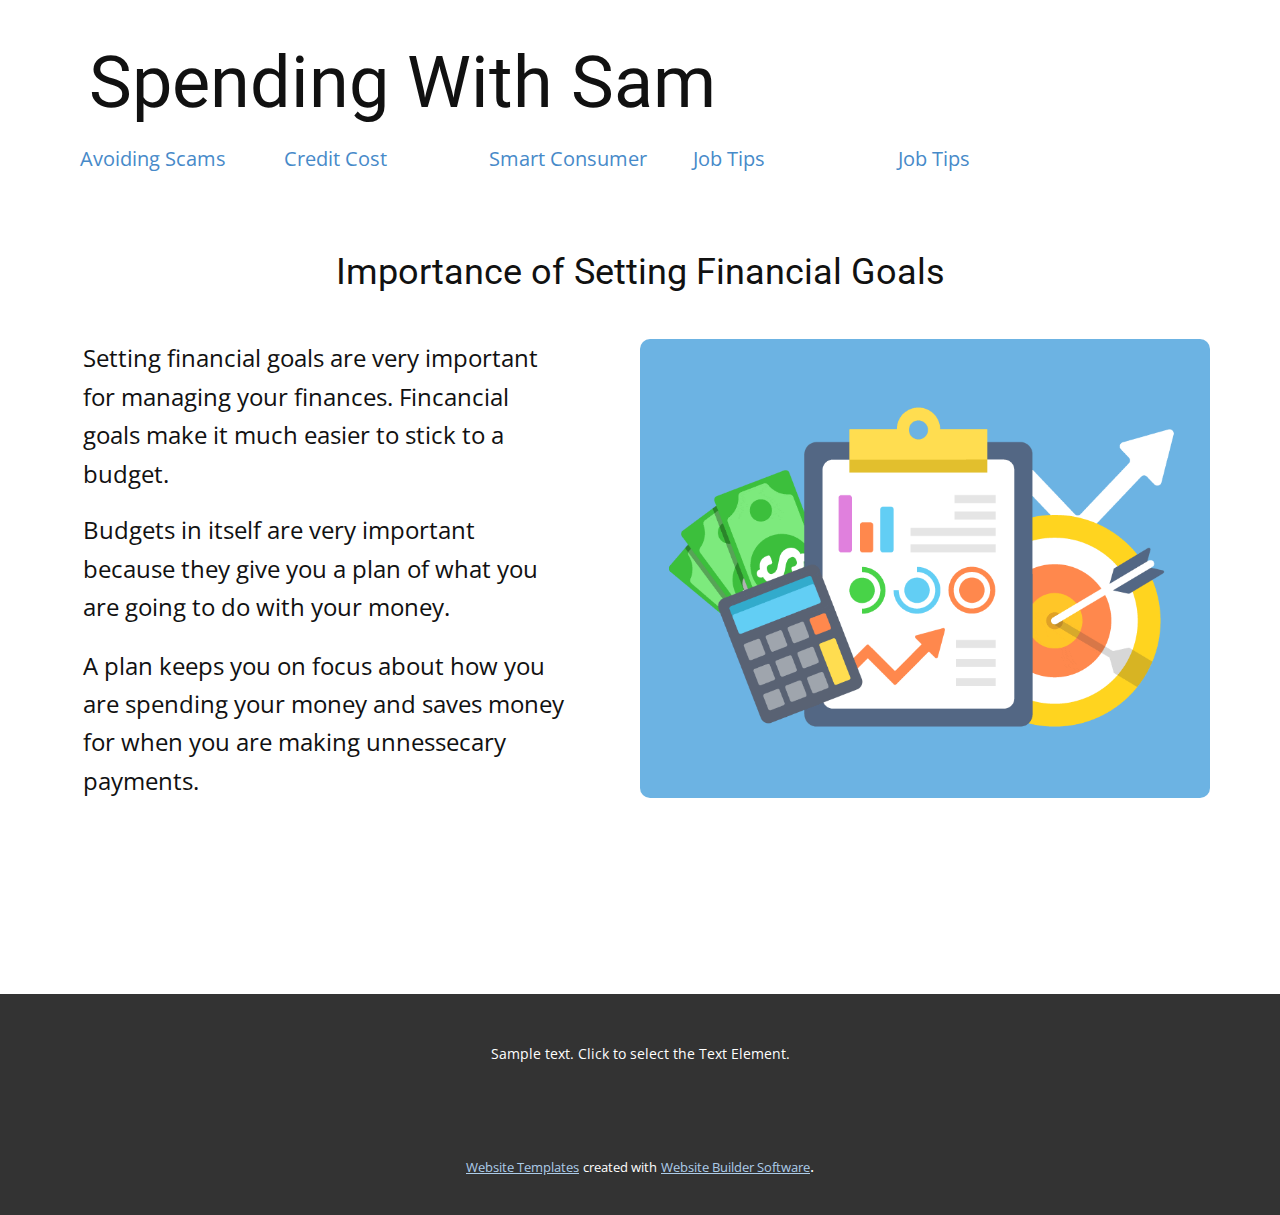
<file: index.html>
<!DOCTYPE html>
<html style="font-size: 16px;" lang="en"><head>
    <meta name="viewport" content="width=device-width, initial-scale=1.0">
    <meta charset="utf-8">
    <meta name="keywords" content="Spending with Sam, Costs and Benefits of Credit">
    <meta name="description" content="">
    <title>Home</title>
    <link rel="stylesheet" href="nicepage.css" media="screen">
<link rel="stylesheet" href="Home.css" media="screen">
    <script class="u-script" type="text/javascript" src="jquery.js" defer=""></script>
    <script class="u-script" type="text/javascript" src="nicepage.js" defer=""></script>
    <meta name="generator" content="Nicepage 5.9.10, nicepage.com">
    <link id="u-theme-google-font" rel="stylesheet" href="https://fonts.googleapis.com/css?family=Roboto:100,100i,300,300i,400,400i,500,500i,700,700i,900,900i|Open+Sans:300,300i,400,400i,500,500i,600,600i,700,700i,800,800i">
    
    
    <script type="application/ld+json">{
		"@context": "http://schema.org",
		"@type": "Organization",
		"name": "",
		"logo": "images/default-logo.png"
}</script>
    <meta name="theme-color" content="#478ac9">
    <meta property="og:title" content="Home">
    <meta property="og:type" content="website">
  <meta data-intl-tel-input-cdn-path="intlTelInput/"></head>
  <body data-home-page="Home.html" data-home-page-title="Home" class="u-body u-xl-mode" data-lang="en"><header class="u-clearfix u-header u-header" id="sec-0305"><div class="u-clearfix u-sheet u-sheet-1">
        <a href="https://nicepage.com" class="u-image u-logo u-image-1">
          <img src="images/default-logo.png" class="u-logo-image u-logo-image-1">
        </a>
        <nav class="u-menu u-menu-dropdown u-offcanvas u-menu-1">
          <div class="menu-collapse" style="font-size: 1rem; letter-spacing: 0px;">
            <a class="u-button-style u-custom-left-right-menu-spacing u-custom-padding-bottom u-custom-top-bottom-menu-spacing u-nav-link u-text-active-palette-1-base u-text-hover-palette-2-base" href="#">
              <svg class="u-svg-link" viewBox="0 0 24 24"><use xmlns:xlink="http://www.w3.org/1999/xlink" xlink:href="#menu-hamburger"></use></svg>
              <svg class="u-svg-content" version="1.1" id="menu-hamburger" viewBox="0 0 16 16" x="0px" y="0px" xmlns:xlink="http://www.w3.org/1999/xlink" xmlns="http://www.w3.org/2000/svg"><g><rect y="1" width="16" height="2"></rect><rect y="7" width="16" height="2"></rect><rect y="13" width="16" height="2"></rect>
</g></svg>
            </a>
          </div>
          <div class="u-nav-container">
            <ul class="u-nav u-unstyled u-nav-1"><li class="u-nav-item"><a class="u-button-style u-nav-link u-text-active-palette-1-base u-text-hover-palette-2-base" href="Home.html" style="padding: 10px 20px;">Home</a>
</li><li class="u-nav-item"><a class="u-button-style u-nav-link u-text-active-palette-1-base u-text-hover-palette-2-base" href="Credit-Cost.html" style="padding: 10px 20px;">Credit Cost</a>
</li><li class="u-nav-item"><a class="u-button-style u-nav-link u-text-active-palette-1-base u-text-hover-palette-2-base" href="Avoiding-Scams.html" style="padding: 10px 20px;">Avoiding Scams</a>
</li><li class="u-nav-item"><a class="u-button-style u-nav-link u-text-active-palette-1-base u-text-hover-palette-2-base" href="Job-Tips.html" style="padding: 10px 20px;">Job Tips</a>
</li><li class="u-nav-item"><a class="u-button-style u-nav-link u-text-active-palette-1-base u-text-hover-palette-2-base" href="Smart-Cosumer.html" style="padding: 10px 20px;">Smart Cosumer</a>
</li></ul>
          </div>
          <div class="u-nav-container-collapse">
            <div class="u-black u-container-style u-inner-container-layout u-opacity u-opacity-95 u-sidenav">
              <div class="u-inner-container-layout u-sidenav-overflow">
                <div class="u-menu-close"></div>
                <ul class="u-align-center u-nav u-popupmenu-items u-unstyled u-nav-2"><li class="u-nav-item"><a class="u-button-style u-nav-link" href="Home.html">Home</a>
</li><li class="u-nav-item"><a class="u-button-style u-nav-link" href="Credit-Cost.html">Credit Cost</a>
</li><li class="u-nav-item"><a class="u-button-style u-nav-link" href="Avoiding-Scams.html">Avoiding Scams</a>
</li><li class="u-nav-item"><a class="u-button-style u-nav-link" href="Job-Tips.html">Job Tips</a>
</li><li class="u-nav-item"><a class="u-button-style u-nav-link" href="Smart-Cosumer.html">Smart Cosumer</a>
</li></ul>
              </div>
            </div>
            <div class="u-black u-menu-overlay u-opacity u-opacity-70"></div>
          </div>
        </nav>
        <h1 class="u-text u-text-default u-text-1">Spending With Sam</h1>
        <div class="u-list u-list-1">
          <div class="u-repeater u-repeater-1">
            <div class="u-container-style u-list-item u-repeater-item">
              <div class="u-container-layout u-similar-container u-container-layout-1">
                <a href="Avoiding-Scams.html" class="u-border-1 u-border-active-palette-2-base u-border-hover-palette-1-base u-border-no-left u-border-no-right u-border-no-top u-btn u-button-style u-custom-item u-none u-text-palette-1-base u-btn-1">Avoiding Scams</a>
              </div>
            </div>
            <div class="u-container-style u-list-item u-repeater-item">
              <div class="u-container-layout u-similar-container u-container-layout-2">
                <a href="Credit-Cost.html" class="u-border-1 u-border-active-palette-2-base u-border-hover-palette-1-base u-border-no-left u-border-no-right u-border-no-top u-btn u-button-style u-custom-item u-none u-text-palette-1-base u-btn-2">Credit Cost</a>
              </div>
            </div>
            <div class="u-container-style u-list-item u-repeater-item">
              <div class="u-container-layout u-similar-container u-container-layout-3">
                <a href="#" class="u-border-1 u-border-active-palette-2-base u-border-hover-palette-1-base u-border-no-left u-border-no-right u-border-no-top u-btn u-button-style u-custom-item u-none u-text-palette-1-base u-btn-3">Smart Consumer</a>
              </div>
            </div>
            <div class="u-container-style u-list-item u-repeater-item">
              <div class="u-container-layout u-similar-container u-container-layout-4">
                <a href="Job-Tips.html" class="u-border-1 u-border-active-palette-2-base u-border-hover-palette-1-base u-border-no-left u-border-no-right u-border-no-top u-btn u-button-style u-custom-item u-none u-text-palette-1-base u-btn-4">Job Tips</a>
              </div>
            </div>
            <div class="u-container-style u-list-item u-repeater-item">
              <div class="u-container-layout u-similar-container u-container-layout-5">
                <a href="Job-Tips.html" class="u-border-1 u-border-active-palette-2-base u-border-hover-palette-1-base u-border-no-left u-border-no-right u-border-no-top u-btn u-button-style u-custom-item u-none u-text-palette-1-base u-btn-5">Job Tips</a>
              </div>
            </div>
          </div>
        </div>
      </div></header>
    <section class="u-clearfix u-section-1" id="sec-c7f0">
      <div class="u-clearfix u-sheet u-sheet-1">
        <h3 class="u-text u-text-default u-text-1">Importance of Setting Financial Goals</h3>
        <img class="u-image u-image-round u-radius-10 u-image-1" src="images/Financial-Budget-Goals.webp" alt="" data-image-width="850" data-image-height="684">
        <p class="u-large-text u-text u-text-variant u-text-2">Setting financial goals are very important for managing your finances. Fincancial goals make it much easier to stick to a budget.&nbsp;<br>
          <br>
        </p>
        <p class="u-text u-text-3">Budgets in itself are very important because they give you a plan of what you are going to do with your money.</p>
        <p class="u-text u-text-4">A plan keeps you on focus about how you are spending your money and saves money for when you are making unnessecary payments.&nbsp;</p>
      </div>
    </section>
    
    
    <footer class="u-align-center u-clearfix u-footer u-grey-80 u-footer" id="sec-6144"><div class="u-clearfix u-sheet u-sheet-1">
        <p class="u-small-text u-text u-text-variant u-text-1">Sample text. Click to select the Text Element.</p>
      </div></footer>
    <section class="u-backlink u-clearfix u-grey-80">
      <a class="u-link" href="https://nicepage.com/website-templates" target="_blank">
        <span>Website Templates</span>
      </a>
      <p class="u-text">
        <span>created with</span>
      </p>
      <a class="u-link" href="" target="_blank">
        <span>Website Builder Software</span>
      </a>. 
    </section>
  
</body></html>
</file>
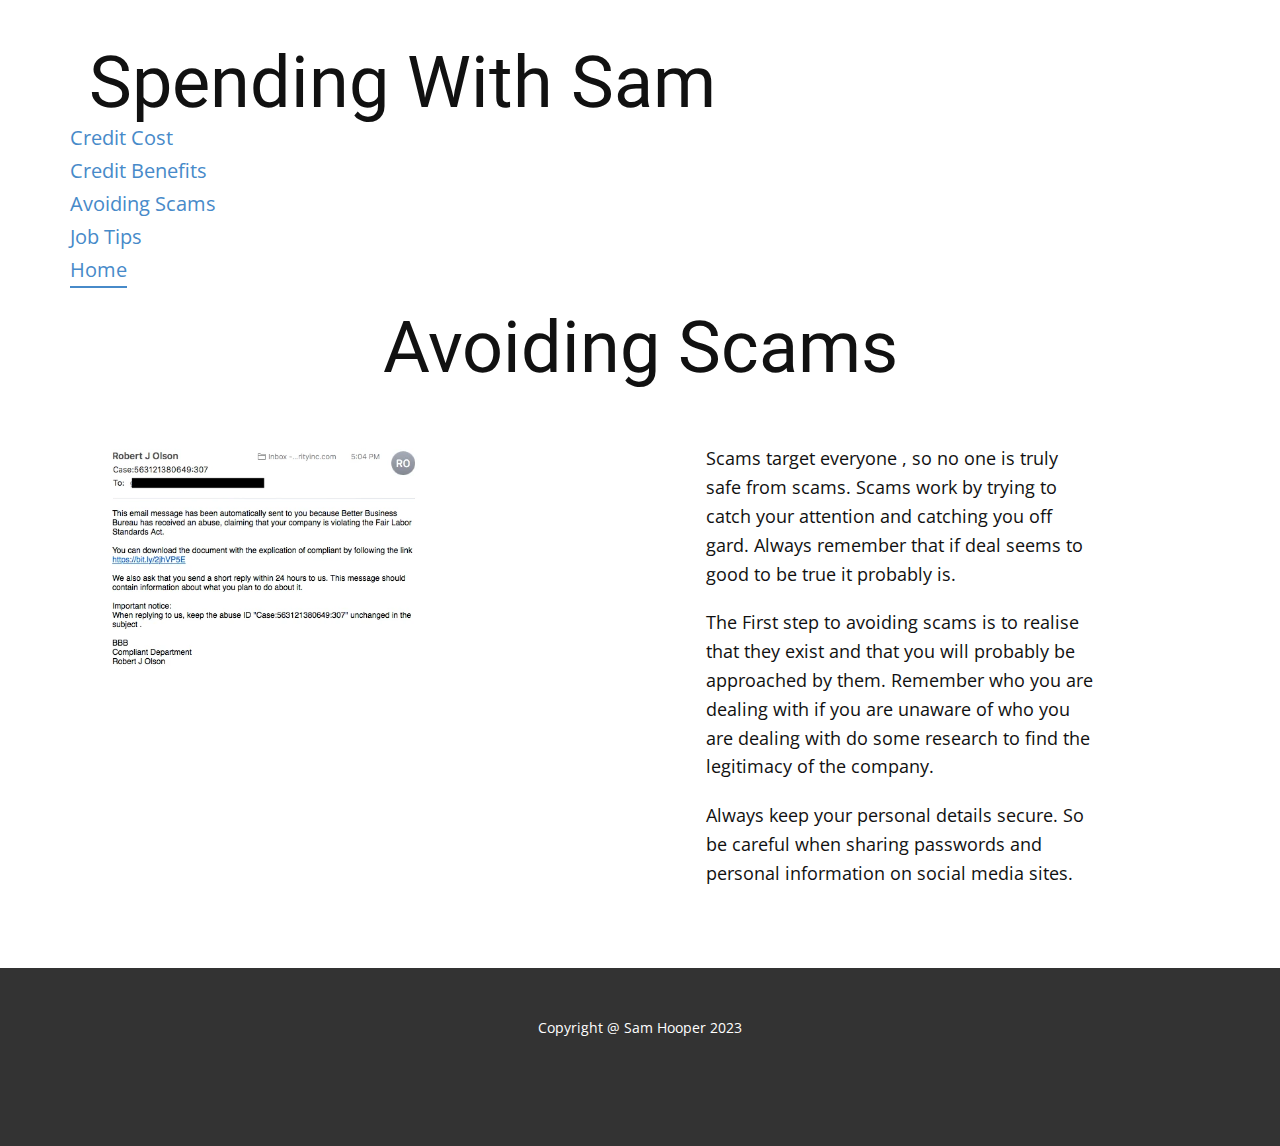
<file: Avoiding-Scams.html>
<!DOCTYPE html>
<html style="font-size: 16px;" lang="en"><head>
    <meta name="viewport" content="width=device-width, initial-scale=1.0">
    <meta charset="utf-8">
    <meta name="keywords" content="Spending With Sam, Avoiding Scams">
    <meta name="description" content="">
    <title>Avoiding Scams</title>
    <link rel="stylesheet" href="nicepage.css" media="screen">
<link rel="stylesheet" href="Avoiding-Scams.css" media="screen">
    <script class="u-script" type="text/javascript" src="jquery.js" defer=""></script>
    <script class="u-script" type="text/javascript" src="nicepage.js" defer=""></script>
    <meta name="generator" content="Nicepage 5.9.10, nicepage.com">
    <link id="u-theme-google-font" rel="stylesheet" href="https://fonts.googleapis.com/css?family=Roboto:100,100i,300,300i,400,400i,500,500i,700,700i,900,900i|Open+Sans:300,300i,400,400i,500,500i,600,600i,700,700i,800,800i">
    
    
    <script type="application/ld+json">{
		"@context": "http://schema.org",
		"@type": "Organization",
		"name": "",
		"logo": "images/default-logo.png"
}</script>
    <meta name="theme-color" content="#478ac9">
    <meta property="og:title" content="Avoiding Scams">
    <meta property="og:type" content="website">
  <meta data-intl-tel-input-cdn-path="intlTelInput/"></head>
  <body class="u-body u-xl-mode" data-lang="en"><header class="u-clearfix u-header u-header" id="sec-0305"><div class="u-clearfix u-sheet u-sheet-1">
        <a href="https://nicepage.com" class="u-image u-logo u-image-1">
          <img src="images/default-logo.png" class="u-logo-image u-logo-image-1">
        </a>
        <nav class="u-menu u-menu-dropdown u-offcanvas u-menu-1">
          <div class="menu-collapse" style="font-size: 1rem; letter-spacing: 0px;">
            <a class="u-button-style u-custom-left-right-menu-spacing u-custom-padding-bottom u-custom-top-bottom-menu-spacing u-nav-link u-text-active-palette-1-base u-text-hover-palette-2-base" href="#">
              <svg class="u-svg-link" viewBox="0 0 24 24"><use xmlns:xlink="http://www.w3.org/1999/xlink" xlink:href="#menu-hamburger"></use></svg>
              <svg class="u-svg-content" version="1.1" id="menu-hamburger" viewBox="0 0 16 16" x="0px" y="0px" xmlns:xlink="http://www.w3.org/1999/xlink" xmlns="http://www.w3.org/2000/svg"><g><rect y="1" width="16" height="2"></rect><rect y="7" width="16" height="2"></rect><rect y="13" width="16" height="2"></rect>
</g></svg>
            </a>
          </div>
          <div class="u-nav-container">
            <ul class="u-nav u-unstyled u-nav-1"><li class="u-nav-item"><a class="u-button-style u-nav-link u-text-active-palette-1-base u-text-hover-palette-2-base" href="Home.html" style="padding: 10px 20px;">Home</a>
</li><li class="u-nav-item"><a class="u-button-style u-nav-link u-text-active-palette-1-base u-text-hover-palette-2-base" href="Credit-Benefits.html" style="padding: 10px 20px;">Credit Benefits</a>
</li><li class="u-nav-item"><a class="u-button-style u-nav-link u-text-active-palette-1-base u-text-hover-palette-2-base" href="Credit-Cost.html" style="padding: 10px 20px;">Credit Cost</a>
</li><li class="u-nav-item"><a class="u-button-style u-nav-link u-text-active-palette-1-base u-text-hover-palette-2-base" href="Avoiding-Scams.html" style="padding: 10px 20px;">Avoiding Scams</a>
</li><li class="u-nav-item"><a class="u-button-style u-nav-link u-text-active-palette-1-base u-text-hover-palette-2-base" href="Job-Tips.html" style="padding: 10px 20px;">Job Tips</a>
</li></ul>
          </div>
          <div class="u-nav-container-collapse">
            <div class="u-black u-container-style u-inner-container-layout u-opacity u-opacity-95 u-sidenav">
              <div class="u-inner-container-layout u-sidenav-overflow">
                <div class="u-menu-close"></div>
                <ul class="u-align-center u-nav u-popupmenu-items u-unstyled u-nav-2"><li class="u-nav-item"><a class="u-button-style u-nav-link" href="Home.html">Home</a>
</li><li class="u-nav-item"><a class="u-button-style u-nav-link" href="Credit-Benefits.html">Credit Benefits</a>
</li><li class="u-nav-item"><a class="u-button-style u-nav-link" href="Credit-Cost.html">Credit Cost</a>
</li><li class="u-nav-item"><a class="u-button-style u-nav-link" href="Avoiding-Scams.html">Avoiding Scams</a>
</li><li class="u-nav-item"><a class="u-button-style u-nav-link" href="Job-Tips.html">Job Tips</a>
</li></ul>
              </div>
            </div>
            <div class="u-black u-menu-overlay u-opacity u-opacity-70"></div>
          </div>
        </nav>
        <h1 class="u-text u-text-default u-text-1">Spending With Sam</h1>
        <a href="Credit-Cost.html" class="u-border-1 u-border-active-palette-2-base u-border-hover-palette-1-base u-border-no-left u-border-no-right u-border-no-top u-btn u-button-style u-none u-text-palette-1-base u-btn-1">Credit Cost</a>
        <a href="Credit-Benefits.html" class="u-border-1 u-border-active-palette-2-base u-border-hover-palette-1-base u-border-no-left u-border-no-right u-border-no-top u-btn u-button-style u-none u-text-palette-1-base u-btn-2">Credit Benefits</a>
        <a href="Avoiding-Scams.html" class="u-border-1 u-border-active-palette-2-base u-border-hover-palette-1-base u-border-no-left u-border-no-right u-border-no-top u-btn u-button-style u-none u-text-palette-1-base u-btn-3">Avoiding Scams</a>
        <a href="Job-Tips.html" class="u-border-1 u-border-active-palette-2-base u-border-hover-palette-1-base u-border-no-left u-border-no-right u-border-no-top u-btn u-button-style u-none u-text-palette-1-base u-btn-4">Job Tips</a>
        <a href="Home.html" class="u-active-none u-border-2 u-border-no-left u-border-no-right u-border-no-top u-border-palette-1-base u-bottom-left-radius-0 u-bottom-right-radius-0 u-btn u-btn-rectangle u-button-style u-hover-none u-none u-radius-0 u-top-left-radius-0 u-top-right-radius-0 u-btn-5">Home</a>
      </div></header>
    <section class="u-clearfix u-section-1" id="sec-a7f2">
      <div class="u-clearfix u-sheet u-sheet-1">
        <h1 class="u-text u-text-default u-text-1">Avoiding Scams</h1>
        <img class="u-image u-image-contain u-image-default u-image-1" src="images/phishing_example_1.webp" alt="" data-image-width="481" data-image-height="354">
        <p class="u-text u-text-2">Scams target everyone , so no one is truly safe from scams. Scams work by trying to catch your attention and catching you off gard. Always remember that if deal seems to good to be true it probably is.</p>
        <p class="u-text u-text-3">The First step to avoiding scams is to realise that they exist and that you will probably be approached by them. Remember who you are dealing with if you are unaware of who you are dealing with do some research to find the legitimacy of the company.</p>
        <p class="u-text u-text-4">Always keep your personal details secure. So be careful when sharing passwords and personal information on social media sites.</p>
      </div>
    </section>
    
    
    <footer class="u-align-center u-clearfix u-footer u-grey-80 u-footer" id="sec-6144"><div class="u-clearfix u-sheet u-sheet-1">
        <p class="u-small-text u-text u-text-variant u-text-1">Copyright @ Sam Hooper 2023</p>
      </div></footer>
    <section class="u-backlink u-clearfix u-grey-80">
      <a class="u-link" href="https://nicepage.com/website-templates" target="_blank">

  
</body></html>
</file>
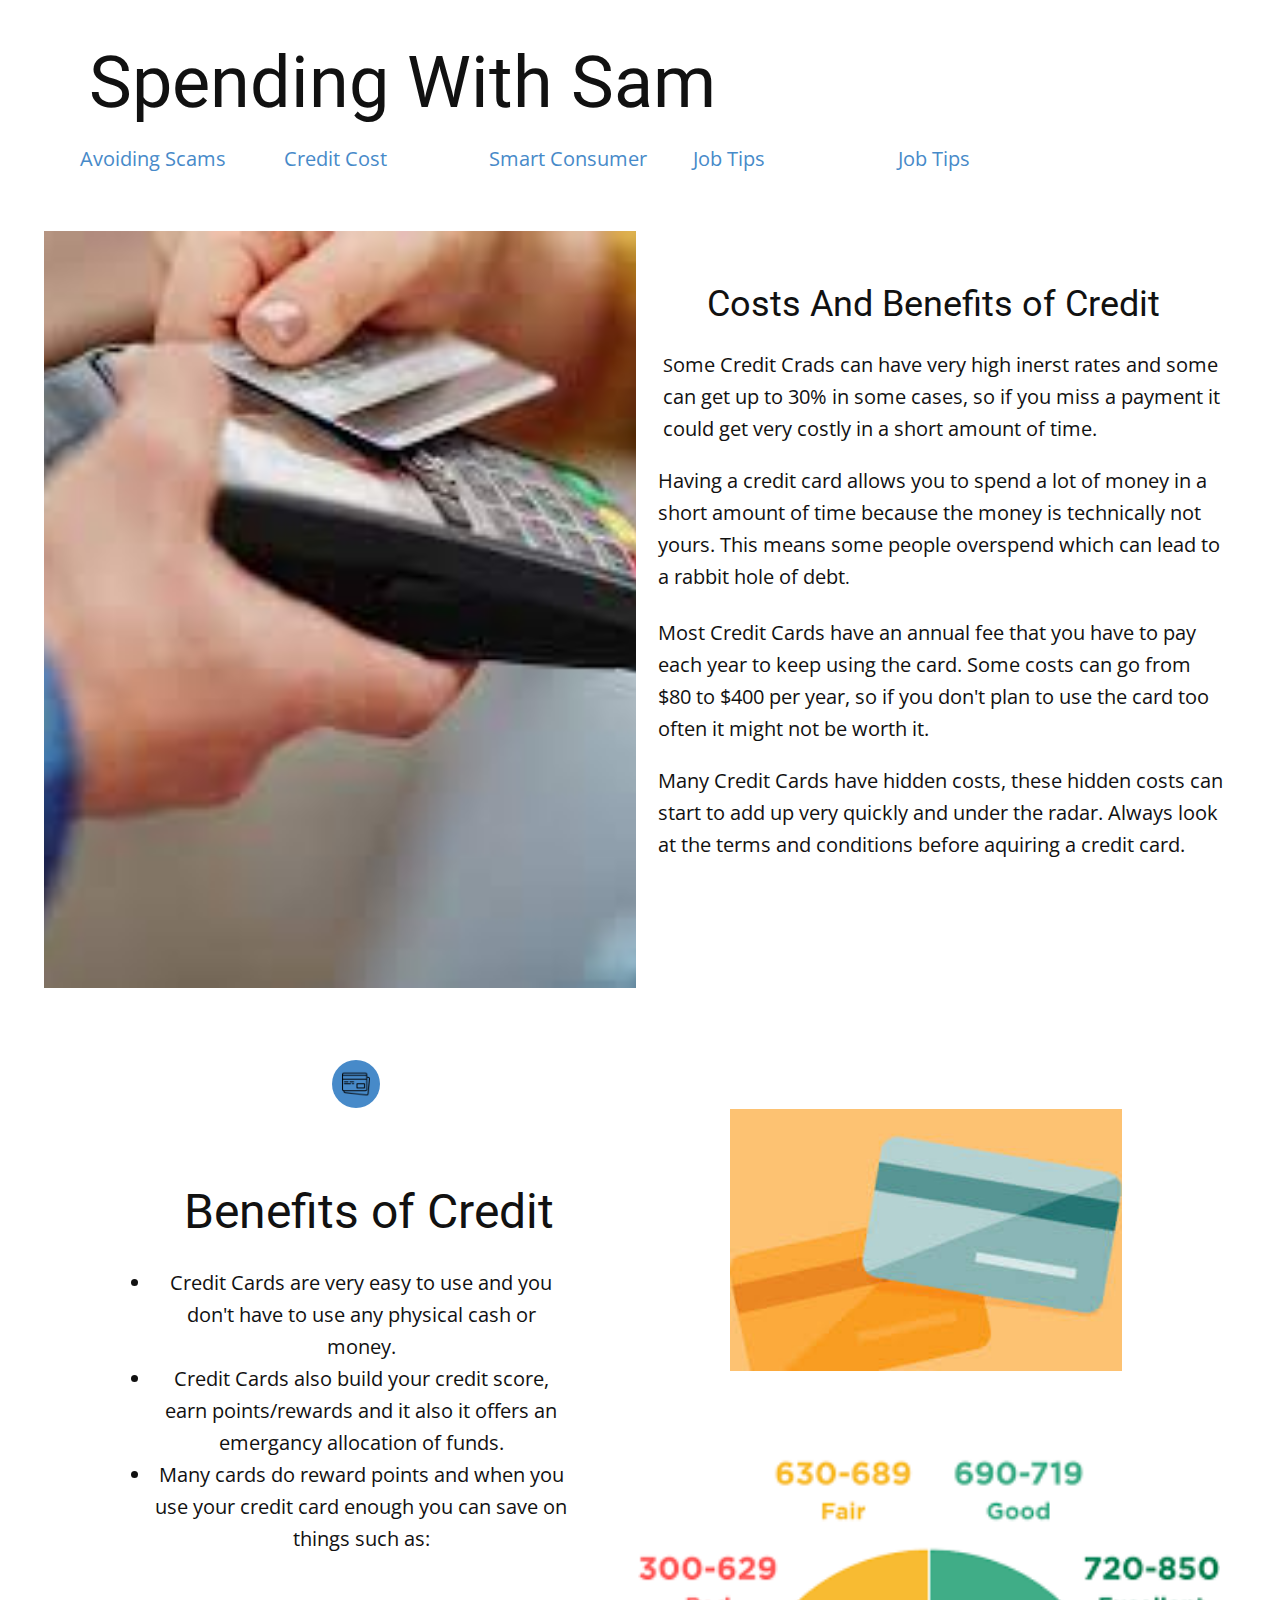
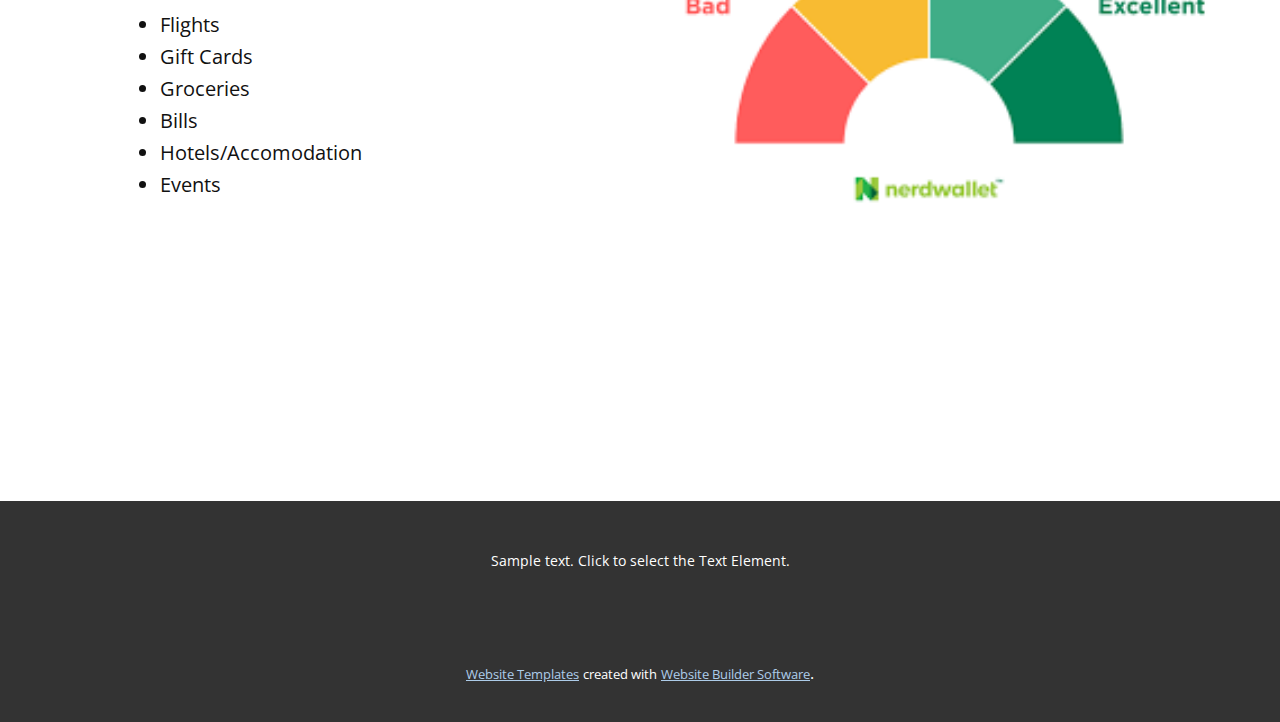
<file: Credit-Cost.html>
<!DOCTYPE html>
<html style="font-size: 16px;" lang="en"><head>
    <meta name="viewport" content="width=device-width, initial-scale=1.0">
    <meta charset="utf-8">
    <meta name="keywords" content="Spending With Sam, Costs Of Credit">
    <meta name="description" content="">
    <title>Credit Cost</title>
    <link rel="stylesheet" href="nicepage.css" media="screen">
<link rel="stylesheet" href="Credit-Cost.css" media="screen">
    <script class="u-script" type="text/javascript" src="jquery.js" defer=""></script>
    <script class="u-script" type="text/javascript" src="nicepage.js" defer=""></script>
    <meta name="generator" content="Nicepage 5.9.10, nicepage.com">
    <link id="u-theme-google-font" rel="stylesheet" href="https://fonts.googleapis.com/css?family=Roboto:100,100i,300,300i,400,400i,500,500i,700,700i,900,900i|Open+Sans:300,300i,400,400i,500,500i,600,600i,700,700i,800,800i">
    
    
    
    <script type="application/ld+json">{
		"@context": "http://schema.org",
		"@type": "Organization",
		"name": "",
		"logo": "images/default-logo.png"
}</script>
    <meta name="theme-color" content="#478ac9">
    <meta property="og:title" content="Credit Cost">
    <meta property="og:type" content="website">
  <meta data-intl-tel-input-cdn-path="intlTelInput/"></head>
  <body class="u-body u-xl-mode" data-lang="en"><header class="u-clearfix u-header u-header" id="sec-0305"><div class="u-clearfix u-sheet u-sheet-1">
        <a href="https://nicepage.com" class="u-image u-logo u-image-1">
          <img src="images/default-logo.png" class="u-logo-image u-logo-image-1">
        </a>
        <nav class="u-menu u-menu-dropdown u-offcanvas u-menu-1">
          <div class="menu-collapse" style="font-size: 1rem; letter-spacing: 0px;">
            <a class="u-button-style u-custom-left-right-menu-spacing u-custom-padding-bottom u-custom-top-bottom-menu-spacing u-nav-link u-text-active-palette-1-base u-text-hover-palette-2-base" href="#">
              <svg class="u-svg-link" viewBox="0 0 24 24"><use xmlns:xlink="http://www.w3.org/1999/xlink" xlink:href="#menu-hamburger"></use></svg>
              <svg class="u-svg-content" version="1.1" id="menu-hamburger" viewBox="0 0 16 16" x="0px" y="0px" xmlns:xlink="http://www.w3.org/1999/xlink" xmlns="http://www.w3.org/2000/svg"><g><rect y="1" width="16" height="2"></rect><rect y="7" width="16" height="2"></rect><rect y="13" width="16" height="2"></rect>
</g></svg>
            </a>
          </div>
          <div class="u-nav-container">
            <ul class="u-nav u-unstyled u-nav-1"><li class="u-nav-item"><a class="u-button-style u-nav-link u-text-active-palette-1-base u-text-hover-palette-2-base" href="Home.html" style="padding: 10px 20px;">Home</a>
</li><li class="u-nav-item"><a class="u-button-style u-nav-link u-text-active-palette-1-base u-text-hover-palette-2-base" href="Credit-Cost.html" style="padding: 10px 20px;">Credit Cost</a>
</li><li class="u-nav-item"><a class="u-button-style u-nav-link u-text-active-palette-1-base u-text-hover-palette-2-base" href="Avoiding-Scams.html" style="padding: 10px 20px;">Avoiding Scams</a>
</li><li class="u-nav-item"><a class="u-button-style u-nav-link u-text-active-palette-1-base u-text-hover-palette-2-base" href="Job-Tips.html" style="padding: 10px 20px;">Job Tips</a>
</li><li class="u-nav-item"><a class="u-button-style u-nav-link u-text-active-palette-1-base u-text-hover-palette-2-base" href="Smart-Cosumer.html" style="padding: 10px 20px;">Smart Cosumer</a>
</li></ul>
          </div>
          <div class="u-nav-container-collapse">
            <div class="u-black u-container-style u-inner-container-layout u-opacity u-opacity-95 u-sidenav">
              <div class="u-inner-container-layout u-sidenav-overflow">
                <div class="u-menu-close"></div>
                <ul class="u-align-center u-nav u-popupmenu-items u-unstyled u-nav-2"><li class="u-nav-item"><a class="u-button-style u-nav-link" href="Home.html">Home</a>
</li><li class="u-nav-item"><a class="u-button-style u-nav-link" href="Credit-Cost.html">Credit Cost</a>
</li><li class="u-nav-item"><a class="u-button-style u-nav-link" href="Avoiding-Scams.html">Avoiding Scams</a>
</li><li class="u-nav-item"><a class="u-button-style u-nav-link" href="Job-Tips.html">Job Tips</a>
</li><li class="u-nav-item"><a class="u-button-style u-nav-link" href="Smart-Cosumer.html">Smart Cosumer</a>
</li></ul>
              </div>
            </div>
            <div class="u-black u-menu-overlay u-opacity u-opacity-70"></div>
          </div>
        </nav>
        <h1 class="u-text u-text-default u-text-1">Spending With Sam</h1>
        <div class="u-list u-list-1">
          <div class="u-repeater u-repeater-1">
            <div class="u-container-style u-list-item u-repeater-item">
              <div class="u-container-layout u-similar-container u-container-layout-1">
                <a href="Avoiding-Scams.html" class="u-border-1 u-border-active-palette-2-base u-border-hover-palette-1-base u-border-no-left u-border-no-right u-border-no-top u-btn u-button-style u-custom-item u-none u-text-palette-1-base u-btn-1">Avoiding Scams</a>
              </div>
            </div>
            <div class="u-container-style u-list-item u-repeater-item">
              <div class="u-container-layout u-similar-container u-container-layout-2">
                <a href="Credit-Cost.html" class="u-border-1 u-border-active-palette-2-base u-border-hover-palette-1-base u-border-no-left u-border-no-right u-border-no-top u-btn u-button-style u-custom-item u-none u-text-palette-1-base u-btn-2">Credit Cost</a>
              </div>
            </div>
            <div class="u-container-style u-list-item u-repeater-item">
              <div class="u-container-layout u-similar-container u-container-layout-3">
                <a href="#" class="u-border-1 u-border-active-palette-2-base u-border-hover-palette-1-base u-border-no-left u-border-no-right u-border-no-top u-btn u-button-style u-custom-item u-none u-text-palette-1-base u-btn-3">Smart Consumer</a>
              </div>
            </div>
            <div class="u-container-style u-list-item u-repeater-item">
              <div class="u-container-layout u-similar-container u-container-layout-4">
                <a href="Job-Tips.html" class="u-border-1 u-border-active-palette-2-base u-border-hover-palette-1-base u-border-no-left u-border-no-right u-border-no-top u-btn u-button-style u-custom-item u-none u-text-palette-1-base u-btn-4">Job Tips</a>
              </div>
            </div>
            <div class="u-container-style u-list-item u-repeater-item">
              <div class="u-container-layout u-similar-container u-container-layout-5">
                <a href="Job-Tips.html" class="u-border-1 u-border-active-palette-2-base u-border-hover-palette-1-base u-border-no-left u-border-no-right u-border-no-top u-btn u-button-style u-custom-item u-none u-text-palette-1-base u-btn-5">Job Tips</a>
              </div>
            </div>
          </div>
        </div>
      </div></header>
    <section class="u-clearfix u-section-1" id="sec-0076">
      <div class="u-clearfix u-sheet u-sheet-1">
        <div class="u-clearfix u-gutter-10 u-layout-wrap u-layout-wrap-1">
          <div class="u-layout" style="">
            <div class="u-layout-row" style="">
              <div class="u-align-left u-container-style u-image u-layout-cell u-left-cell u-size-30 u-size-xs-60 u-image-1" src="" data-image-width="259" data-image-height="194">
                <div class="u-container-layout u-valign-middle u-container-layout-1" src=""></div>
              </div>
              <div class="u-align-left u-container-style u-layout-cell u-right-cell u-size-30 u-size-xs-60 u-white u-layout-cell-2">
                <div class="u-container-layout u-container-layout-2">
                  <h2 class="u-text u-text-default u-text-1">Costs And Benefits of Credit</h2>
                  <p class="u-text u-text-2">S<span style="font-size: 1.25rem;">ome​ Credit Crads can have very high inerst rates and some can get up to 30% in some cases, so if you miss a payment it could get very costly in a short amount of time.</span>
                  </p>
                  <p class="u-text u-text-3">
                    <span style="font-size: 1.25rem;">Having a credit card allows you to spend a lot of money in a short amount of time because the money is technically not yours. This means some people overspend which can lead to a rabbit hole of debt</span>.
                  </p>
                  <p class="u-text u-text-4">Most Credit Cards have an annual fee that you have to pay each year to keep using the card. Some costs can go from $80 to $400 per year, so if you don't plan to use the card too often it might not be worth it.</p>
                  <p class="u-text u-text-5">Many Credit Cards have hidden costs, these hidden costs can start to add up very quickly and under the radar. Always look at the terms and conditions before aquiring a credit card.&nbsp;</p>
                </div>
              </div>
            </div>
          </div>
        </div>
      </div>
    </section>
    <section class="u-clearfix u-section-2" id="sec-0c3c">
      <div class="u-clearfix u-sheet u-sheet-1">
        <div class="u-clearfix u-gutter-0 u-layout-wrap u-layout-wrap-1">
          <div class="u-layout" style="">
            <div class="u-layout-row" style="">
              <div class="u-container-style u-layout-cell u-left-cell u-size-29 u-size-xs-60 u-white u-layout-cell-1" src="">
                <div class="u-container-layout u-container-layout-1"><span class="u-file-icon u-icon u-icon-circle u-palette-1-base u-icon-1"><img src="images/271035.png" alt=""></span>
                  <h2 class="u-align-center u-text u-text-1">&nbsp;Benefits of Credit</h2>
                  <ul class="u-align-center u-text u-text-2">
                    <li>Credit Cards are very easy to use and you don't have to use any physical cash or money.</li>
                    <li>Credit Cards also build your credit score, earn points/rewards and it also it offers an emergancy allocation of funds.</li>
                    <li>Many cards do reward points and when you use your credit card enough you can save on things such as:</li>
                  </ul>
                  <ul class="u-align-left u-text u-text-3">
                    <li>Flights</li>
                    <li>Gift Cards</li>
                    <li>Groceries</li>
                    <li>Bills</li>
                    <li>Hotels/Accomodation&nbsp;</li>
                    <li>Events</li>
                  </ul>
                </div>
              </div>
              <div class="u-align-center u-container-style u-layout-cell u-right-cell u-size-31 u-size-xs-60 u-layout-cell-2" src="">
                <div class="u-container-layout u-container-layout-2" src="">
                  <img class="u-image u-image-1" src="images/images.jpg" data-image-width="300" data-image-height="168">
                  <img class="u-image u-image-2" src="images/download.png" data-image-width="259" data-image-height="194">
                </div>
              </div>
            </div>
          </div>
        </div>
      </div>
    </section>
    
    
    <footer class="u-align-center u-clearfix u-footer u-grey-80 u-footer" id="sec-6144"><div class="u-clearfix u-sheet u-sheet-1">
        <p class="u-small-text u-text u-text-variant u-text-1">Sample text. Click to select the Text Element.</p>
      </div></footer>
    <section class="u-backlink u-clearfix u-grey-80">
      <a class="u-link" href="https://nicepage.com/website-templates" target="_blank">
        <span>Website Templates</span>
      </a>
      <p class="u-text">
        <span>created with</span>
      </p>
      <a class="u-link" href="" target="_blank">
        <span>Website Builder Software</span>
      </a>. 
    </section>
  
</body></html>
</file>
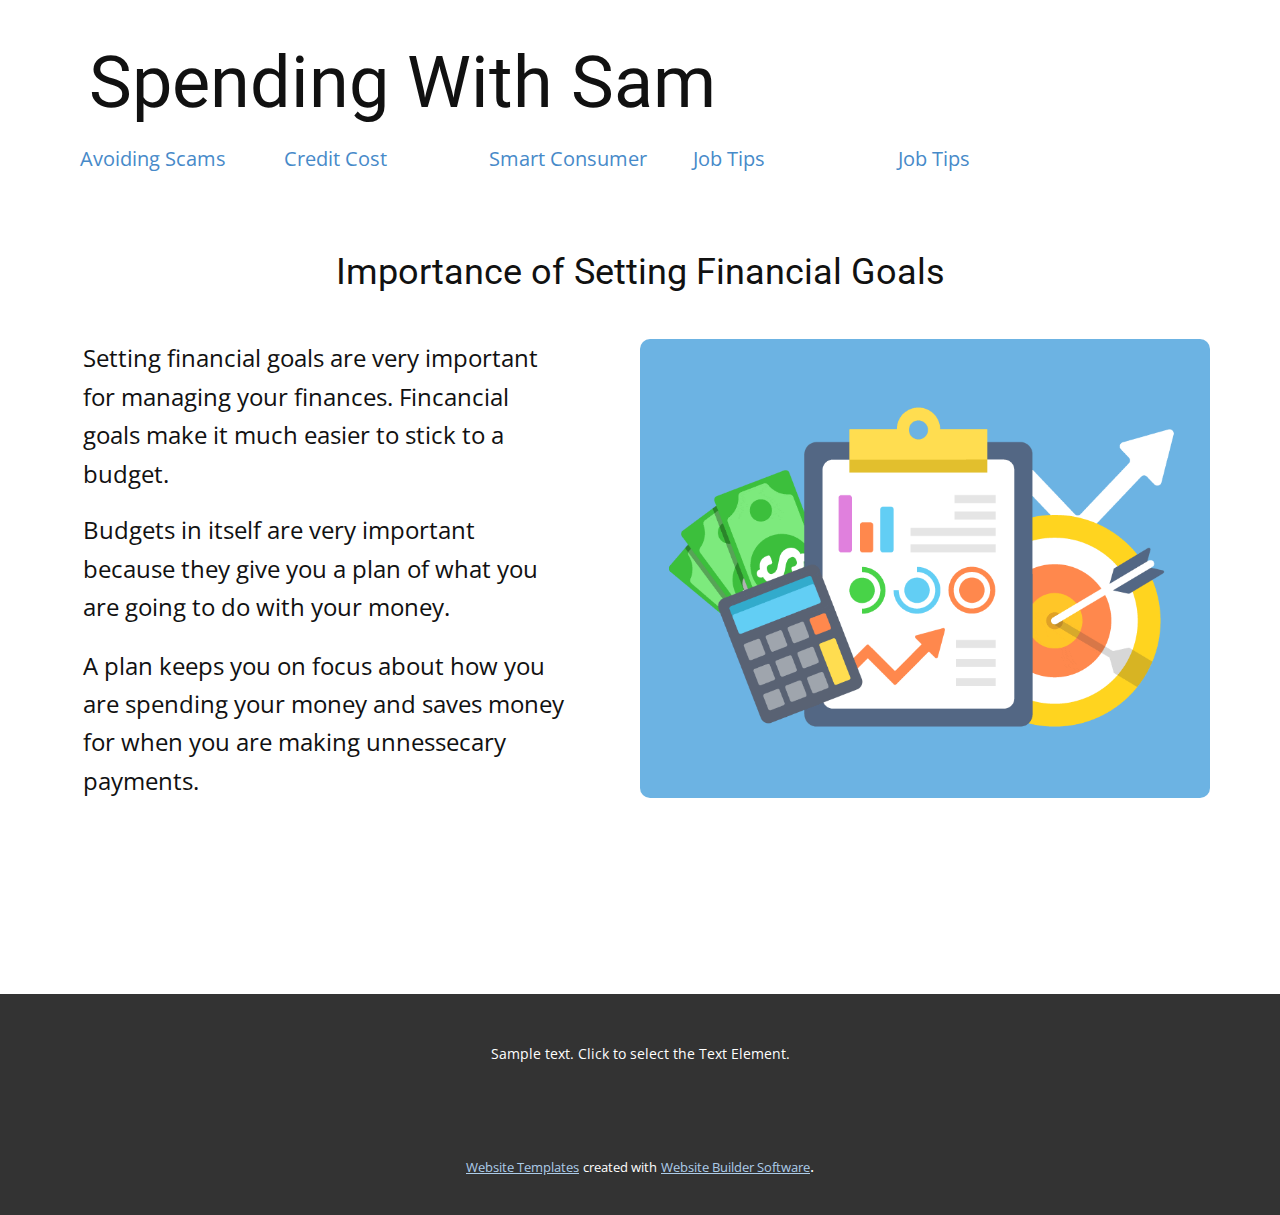
<file: Home.html>
<!DOCTYPE html>
<html style="font-size: 16px;" lang="en"><head>
    <meta name="viewport" content="width=device-width, initial-scale=1.0">
    <meta charset="utf-8">
    <meta name="keywords" content="Spending with Sam, Costs and Benefits of Credit">
    <meta name="description" content="">
    <title>Home</title>
    <link rel="stylesheet" href="nicepage.css" media="screen">
<link rel="stylesheet" href="Home.css" media="screen">
    <script class="u-script" type="text/javascript" src="jquery.js" defer=""></script>
    <script class="u-script" type="text/javascript" src="nicepage.js" defer=""></script>
    <meta name="generator" content="Nicepage 5.9.10, nicepage.com">
    <link id="u-theme-google-font" rel="stylesheet" href="https://fonts.googleapis.com/css?family=Roboto:100,100i,300,300i,400,400i,500,500i,700,700i,900,900i|Open+Sans:300,300i,400,400i,500,500i,600,600i,700,700i,800,800i">
    
    
    <script type="application/ld+json">{
		"@context": "http://schema.org",
		"@type": "Organization",
		"name": "",
		"logo": "images/default-logo.png"
}</script>
    <meta name="theme-color" content="#478ac9">
    <meta property="og:title" content="Home">
    <meta property="og:type" content="website">
  <meta data-intl-tel-input-cdn-path="intlTelInput/"></head>
  <body class="u-body u-xl-mode" data-lang="en"><header class="u-clearfix u-header u-header" id="sec-0305"><div class="u-clearfix u-sheet u-sheet-1">
        <a href="https://nicepage.com" class="u-image u-logo u-image-1">
          <img src="images/default-logo.png" class="u-logo-image u-logo-image-1">
        </a>
        <nav class="u-menu u-menu-dropdown u-offcanvas u-menu-1">
          <div class="menu-collapse" style="font-size: 1rem; letter-spacing: 0px;">
            <a class="u-button-style u-custom-left-right-menu-spacing u-custom-padding-bottom u-custom-top-bottom-menu-spacing u-nav-link u-text-active-palette-1-base u-text-hover-palette-2-base" href="#">
              <svg class="u-svg-link" viewBox="0 0 24 24"><use xmlns:xlink="http://www.w3.org/1999/xlink" xlink:href="#menu-hamburger"></use></svg>
              <svg class="u-svg-content" version="1.1" id="menu-hamburger" viewBox="0 0 16 16" x="0px" y="0px" xmlns:xlink="http://www.w3.org/1999/xlink" xmlns="http://www.w3.org/2000/svg"><g><rect y="1" width="16" height="2"></rect><rect y="7" width="16" height="2"></rect><rect y="13" width="16" height="2"></rect>
</g></svg>
            </a>
          </div>
          <div class="u-nav-container">
            <ul class="u-nav u-unstyled u-nav-1"><li class="u-nav-item"><a class="u-button-style u-nav-link u-text-active-palette-1-base u-text-hover-palette-2-base" href="Home.html" style="padding: 10px 20px;">Home</a>
</li><li class="u-nav-item"><a class="u-button-style u-nav-link u-text-active-palette-1-base u-text-hover-palette-2-base" href="Credit-Cost.html" style="padding: 10px 20px;">Credit Cost</a>
</li><li class="u-nav-item"><a class="u-button-style u-nav-link u-text-active-palette-1-base u-text-hover-palette-2-base" href="Avoiding-Scams.html" style="padding: 10px 20px;">Avoiding Scams</a>
</li><li class="u-nav-item"><a class="u-button-style u-nav-link u-text-active-palette-1-base u-text-hover-palette-2-base" href="Job-Tips.html" style="padding: 10px 20px;">Job Tips</a>
</li><li class="u-nav-item"><a class="u-button-style u-nav-link u-text-active-palette-1-base u-text-hover-palette-2-base" href="Smart-Cosumer.html" style="padding: 10px 20px;">Smart Cosumer</a>
</li></ul>
          </div>
          <div class="u-nav-container-collapse">
            <div class="u-black u-container-style u-inner-container-layout u-opacity u-opacity-95 u-sidenav">
              <div class="u-inner-container-layout u-sidenav-overflow">
                <div class="u-menu-close"></div>
                <ul class="u-align-center u-nav u-popupmenu-items u-unstyled u-nav-2"><li class="u-nav-item"><a class="u-button-style u-nav-link" href="Home.html">Home</a>
</li><li class="u-nav-item"><a class="u-button-style u-nav-link" href="Credit-Cost.html">Credit Cost</a>
</li><li class="u-nav-item"><a class="u-button-style u-nav-link" href="Avoiding-Scams.html">Avoiding Scams</a>
</li><li class="u-nav-item"><a class="u-button-style u-nav-link" href="Job-Tips.html">Job Tips</a>
</li><li class="u-nav-item"><a class="u-button-style u-nav-link" href="Smart-Cosumer.html">Smart Cosumer</a>
</li></ul>
              </div>
            </div>
            <div class="u-black u-menu-overlay u-opacity u-opacity-70"></div>
          </div>
        </nav>
        <h1 class="u-text u-text-default u-text-1">Spending With Sam</h1>
        <div class="u-list u-list-1">
          <div class="u-repeater u-repeater-1">
            <div class="u-container-style u-list-item u-repeater-item">
              <div class="u-container-layout u-similar-container u-container-layout-1">
                <a href="Avoiding-Scams.html" class="u-border-1 u-border-active-palette-2-base u-border-hover-palette-1-base u-border-no-left u-border-no-right u-border-no-top u-btn u-button-style u-custom-item u-none u-text-palette-1-base u-btn-1">Avoiding Scams</a>
              </div>
            </div>
            <div class="u-container-style u-list-item u-repeater-item">
              <div class="u-container-layout u-similar-container u-container-layout-2">
                <a href="Credit-Cost.html" class="u-border-1 u-border-active-palette-2-base u-border-hover-palette-1-base u-border-no-left u-border-no-right u-border-no-top u-btn u-button-style u-custom-item u-none u-text-palette-1-base u-btn-2">Credit Cost</a>
              </div>
            </div>
            <div class="u-container-style u-list-item u-repeater-item">
              <div class="u-container-layout u-similar-container u-container-layout-3">
                <a href="#" class="u-border-1 u-border-active-palette-2-base u-border-hover-palette-1-base u-border-no-left u-border-no-right u-border-no-top u-btn u-button-style u-custom-item u-none u-text-palette-1-base u-btn-3">Smart Consumer</a>
              </div>
            </div>
            <div class="u-container-style u-list-item u-repeater-item">
              <div class="u-container-layout u-similar-container u-container-layout-4">
                <a href="Job-Tips.html" class="u-border-1 u-border-active-palette-2-base u-border-hover-palette-1-base u-border-no-left u-border-no-right u-border-no-top u-btn u-button-style u-custom-item u-none u-text-palette-1-base u-btn-4">Job Tips</a>
              </div>
            </div>
            <div class="u-container-style u-list-item u-repeater-item">
              <div class="u-container-layout u-similar-container u-container-layout-5">
                <a href="Job-Tips.html" class="u-border-1 u-border-active-palette-2-base u-border-hover-palette-1-base u-border-no-left u-border-no-right u-border-no-top u-btn u-button-style u-custom-item u-none u-text-palette-1-base u-btn-5">Job Tips</a>
              </div>
            </div>
          </div>
        </div>
      </div></header>
    <section class="u-clearfix u-section-1" id="sec-c7f0">
      <div class="u-clearfix u-sheet u-sheet-1">
        <h3 class="u-text u-text-default u-text-1">Importance of Setting Financial Goals</h3>
        <img class="u-image u-image-round u-radius-10 u-image-1" src="images/Financial-Budget-Goals.webp" alt="" data-image-width="850" data-image-height="684">
        <p class="u-large-text u-text u-text-variant u-text-2">Setting financial goals are very important for managing your finances. Fincancial goals make it much easier to stick to a budget.&nbsp;<br>
          <br>
        </p>
        <p class="u-text u-text-3">Budgets in itself are very important because they give you a plan of what you are going to do with your money.</p>
        <p class="u-text u-text-4">A plan keeps you on focus about how you are spending your money and saves money for when you are making unnessecary payments.&nbsp;</p>
      </div>
    </section>
    
    
    <footer class="u-align-center u-clearfix u-footer u-grey-80 u-footer" id="sec-6144"><div class="u-clearfix u-sheet u-sheet-1">
        <p class="u-small-text u-text u-text-variant u-text-1">Sample text. Click to select the Text Element.</p>
      </div></footer>
    <section class="u-backlink u-clearfix u-grey-80">
      <a class="u-link" href="https://nicepage.com/website-templates" target="_blank">
        <span>Website Templates</span>
      </a>
      <p class="u-text">
        <span>created with</span>
      </p>
      <a class="u-link" href="" target="_blank">
        <span>Website Builder Software</span>
      </a>. 
    </section>
  
</body></html>
</file>
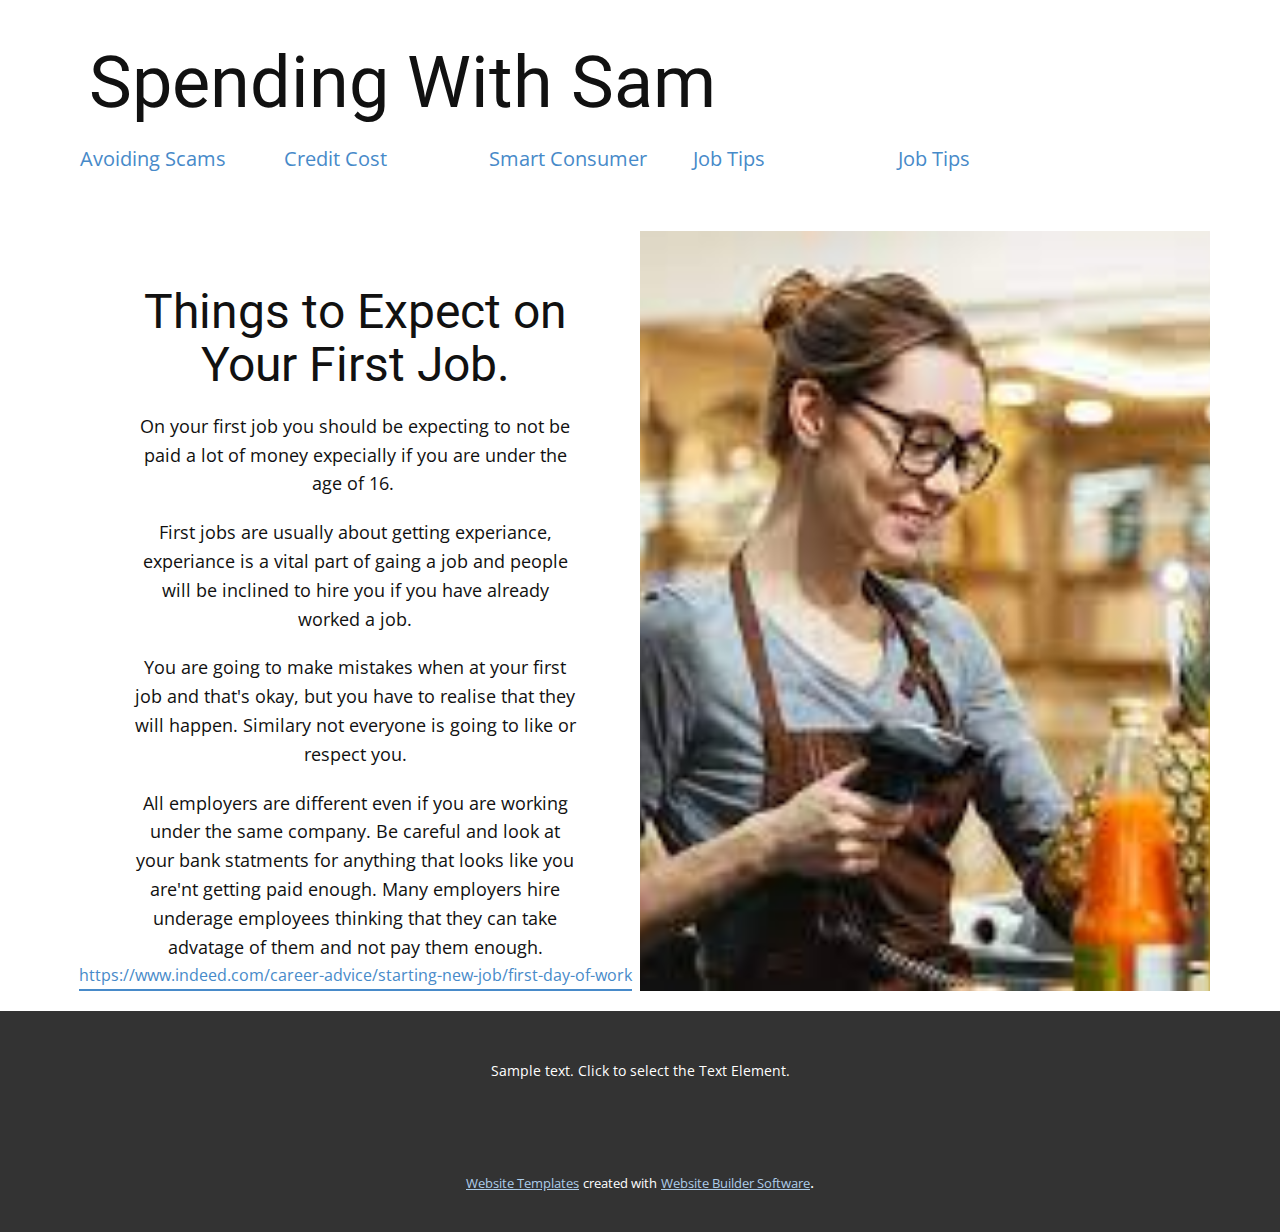
<file: Job-Tips.html>
<!DOCTYPE html>
<html style="font-size: 16px;" lang="en"><head>
    <meta name="viewport" content="width=device-width, initial-scale=1.0">
    <meta charset="utf-8">
    <meta name="keywords" content="Spending With Sam, Things to Expect on Your First Job.">
    <meta name="description" content="">
    <title>Job Tips</title>
    <link rel="stylesheet" href="nicepage.css" media="screen">
<link rel="stylesheet" href="Job-Tips.css" media="screen">
    <script class="u-script" type="text/javascript" src="jquery.js" defer=""></script>
    <script class="u-script" type="text/javascript" src="nicepage.js" defer=""></script>
    <meta name="generator" content="Nicepage 5.9.10, nicepage.com">
    <link id="u-theme-google-font" rel="stylesheet" href="https://fonts.googleapis.com/css?family=Roboto:100,100i,300,300i,400,400i,500,500i,700,700i,900,900i|Open+Sans:300,300i,400,400i,500,500i,600,600i,700,700i,800,800i">
    
    
    <script type="application/ld+json">{
		"@context": "http://schema.org",
		"@type": "Organization",
		"name": "",
		"logo": "images/default-logo.png"
}</script>
    <meta name="theme-color" content="#478ac9">
    <meta property="og:title" content="Job Tips">
    <meta property="og:type" content="website">
  <meta data-intl-tel-input-cdn-path="intlTelInput/"></head>
  <body class="u-body u-xl-mode" data-lang="en"><header class="u-clearfix u-header u-header" id="sec-0305"><div class="u-clearfix u-sheet u-sheet-1">
        <a href="https://nicepage.com" class="u-image u-logo u-image-1">
          <img src="images/default-logo.png" class="u-logo-image u-logo-image-1">
        </a>
        <nav class="u-menu u-menu-dropdown u-offcanvas u-menu-1">
          <div class="menu-collapse" style="font-size: 1rem; letter-spacing: 0px;">
            <a class="u-button-style u-custom-left-right-menu-spacing u-custom-padding-bottom u-custom-top-bottom-menu-spacing u-nav-link u-text-active-palette-1-base u-text-hover-palette-2-base" href="#">
              <svg class="u-svg-link" viewBox="0 0 24 24"><use xmlns:xlink="http://www.w3.org/1999/xlink" xlink:href="#menu-hamburger"></use></svg>
              <svg class="u-svg-content" version="1.1" id="menu-hamburger" viewBox="0 0 16 16" x="0px" y="0px" xmlns:xlink="http://www.w3.org/1999/xlink" xmlns="http://www.w3.org/2000/svg"><g><rect y="1" width="16" height="2"></rect><rect y="7" width="16" height="2"></rect><rect y="13" width="16" height="2"></rect>
</g></svg>
            </a>
          </div>
          <div class="u-nav-container">
            <ul class="u-nav u-unstyled u-nav-1"><li class="u-nav-item"><a class="u-button-style u-nav-link u-text-active-palette-1-base u-text-hover-palette-2-base" href="Home.html" style="padding: 10px 20px;">Home</a>
</li><li class="u-nav-item"><a class="u-button-style u-nav-link u-text-active-palette-1-base u-text-hover-palette-2-base" href="Credit-Cost.html" style="padding: 10px 20px;">Credit Cost</a>
</li><li class="u-nav-item"><a class="u-button-style u-nav-link u-text-active-palette-1-base u-text-hover-palette-2-base" href="Avoiding-Scams.html" style="padding: 10px 20px;">Avoiding Scams</a>
</li><li class="u-nav-item"><a class="u-button-style u-nav-link u-text-active-palette-1-base u-text-hover-palette-2-base" href="Job-Tips.html" style="padding: 10px 20px;">Job Tips</a>
</li><li class="u-nav-item"><a class="u-button-style u-nav-link u-text-active-palette-1-base u-text-hover-palette-2-base" href="Smart-Cosumer.html" style="padding: 10px 20px;">Smart Cosumer</a>
</li></ul>
          </div>
          <div class="u-nav-container-collapse">
            <div class="u-black u-container-style u-inner-container-layout u-opacity u-opacity-95 u-sidenav">
              <div class="u-inner-container-layout u-sidenav-overflow">
                <div class="u-menu-close"></div>
                <ul class="u-align-center u-nav u-popupmenu-items u-unstyled u-nav-2"><li class="u-nav-item"><a class="u-button-style u-nav-link" href="Home.html">Home</a>
</li><li class="u-nav-item"><a class="u-button-style u-nav-link" href="Credit-Cost.html">Credit Cost</a>
</li><li class="u-nav-item"><a class="u-button-style u-nav-link" href="Avoiding-Scams.html">Avoiding Scams</a>
</li><li class="u-nav-item"><a class="u-button-style u-nav-link" href="Job-Tips.html">Job Tips</a>
</li><li class="u-nav-item"><a class="u-button-style u-nav-link" href="Smart-Cosumer.html">Smart Cosumer</a>
</li></ul>
              </div>
            </div>
            <div class="u-black u-menu-overlay u-opacity u-opacity-70"></div>
          </div>
        </nav>
        <h1 class="u-text u-text-default u-text-1">Spending With Sam</h1>
        <div class="u-list u-list-1">
          <div class="u-repeater u-repeater-1">
            <div class="u-container-style u-list-item u-repeater-item">
              <div class="u-container-layout u-similar-container u-container-layout-1">
                <a href="Avoiding-Scams.html" class="u-border-1 u-border-active-palette-2-base u-border-hover-palette-1-base u-border-no-left u-border-no-right u-border-no-top u-btn u-button-style u-custom-item u-none u-text-palette-1-base u-btn-1">Avoiding Scams</a>
              </div>
            </div>
            <div class="u-container-style u-list-item u-repeater-item">
              <div class="u-container-layout u-similar-container u-container-layout-2">
                <a href="Credit-Cost.html" class="u-border-1 u-border-active-palette-2-base u-border-hover-palette-1-base u-border-no-left u-border-no-right u-border-no-top u-btn u-button-style u-custom-item u-none u-text-palette-1-base u-btn-2">Credit Cost</a>
              </div>
            </div>
            <div class="u-container-style u-list-item u-repeater-item">
              <div class="u-container-layout u-similar-container u-container-layout-3">
                <a href="#" class="u-border-1 u-border-active-palette-2-base u-border-hover-palette-1-base u-border-no-left u-border-no-right u-border-no-top u-btn u-button-style u-custom-item u-none u-text-palette-1-base u-btn-3">Smart Consumer</a>
              </div>
            </div>
            <div class="u-container-style u-list-item u-repeater-item">
              <div class="u-container-layout u-similar-container u-container-layout-4">
                <a href="Job-Tips.html" class="u-border-1 u-border-active-palette-2-base u-border-hover-palette-1-base u-border-no-left u-border-no-right u-border-no-top u-btn u-button-style u-custom-item u-none u-text-palette-1-base u-btn-4">Job Tips</a>
              </div>
            </div>
            <div class="u-container-style u-list-item u-repeater-item">
              <div class="u-container-layout u-similar-container u-container-layout-5">
                <a href="Job-Tips.html" class="u-border-1 u-border-active-palette-2-base u-border-hover-palette-1-base u-border-no-left u-border-no-right u-border-no-top u-btn u-button-style u-custom-item u-none u-text-palette-1-base u-btn-5">Job Tips</a>
              </div>
            </div>
          </div>
        </div>
      </div></header>
    <section class="u-clearfix u-section-1" id="sec-b85d">
      <div class="u-clearfix u-sheet u-sheet-1">
        <div class="u-clearfix u-expanded-width u-gutter-0 u-layout-wrap u-layout-wrap-1">
          <div class="u-layout" style="">
            <div class="u-layout-row" style="">
              <div class="u-align-center u-container-style u-layout-cell u-left-cell u-size-30 u-size-xs-60 u-white u-layout-cell-1" src="">
                <div class="u-container-layout u-container-layout-1">
                  <h2 class="u-text u-text-1">Things to Expect on Your First Job.</h2>
                  <p class="u-text u-text-2">On your first job you should be expecting to not be paid a lot of money expecially if you are under the age of 16.&nbsp;</p>
                  <p class="u-text u-text-3">First jobs are usually about getting experiance, experiance is a vital part of gaing a job and people will be inclined to hire you if you have already worked a job.</p>
                  <p class="u-text u-text-4">You are going to make mistakes when at your first job and that's okay, but you have to realise that they will happen. Similary not everyone is going to like or respect you.</p>
                  <p class="u-text u-text-5">All employers are different even if you are working under the same company. Be careful and look at your bank statments for anything that looks like you are'nt getting paid enough. Many employers hire underage employees thinking that they can take advatage of them and not pay them enough.</p>
                  <a href="https://nicepage.com/c/grid-website-templates" class="u-active-none u-border-2 u-border-no-left u-border-no-right u-border-no-top u-border-palette-1-base u-bottom-left-radius-0 u-bottom-right-radius-0 u-btn u-btn-rectangle u-button-style u-hover-none u-none u-radius-0 u-top-left-radius-0 u-top-right-radius-0 u-btn-1">https://www.indeed.com/career-advice/starting-new-job/first-day-of-work</a>
                </div>
              </div>
              <div class="u-align-center u-container-style u-image u-layout-cell u-right-cell u-size-30 u-size-xs-60 u-image-1" src="" data-image-width="282" data-image-height="179">
                <div class="u-container-layout u-container-layout-2" src=""></div>
              </div>
            </div>
          </div>
        </div>
      </div>
    </section>
    
    
    <footer class="u-align-center u-clearfix u-footer u-grey-80 u-footer" id="sec-6144"><div class="u-clearfix u-sheet u-sheet-1">
        <p class="u-small-text u-text u-text-variant u-text-1">Sample text. Click to select the Text Element.</p>
      </div></footer>
    <section class="u-backlink u-clearfix u-grey-80">
      <a class="u-link" href="https://nicepage.com/website-templates" target="_blank">
        <span>Website Templates</span>
      </a>
      <p class="u-text">
        <span>created with</span>
      </p>
      <a class="u-link" href="" target="_blank">
        <span>Website Builder Software</span>
      </a>. 
    </section>
  
</body></html>
</file>
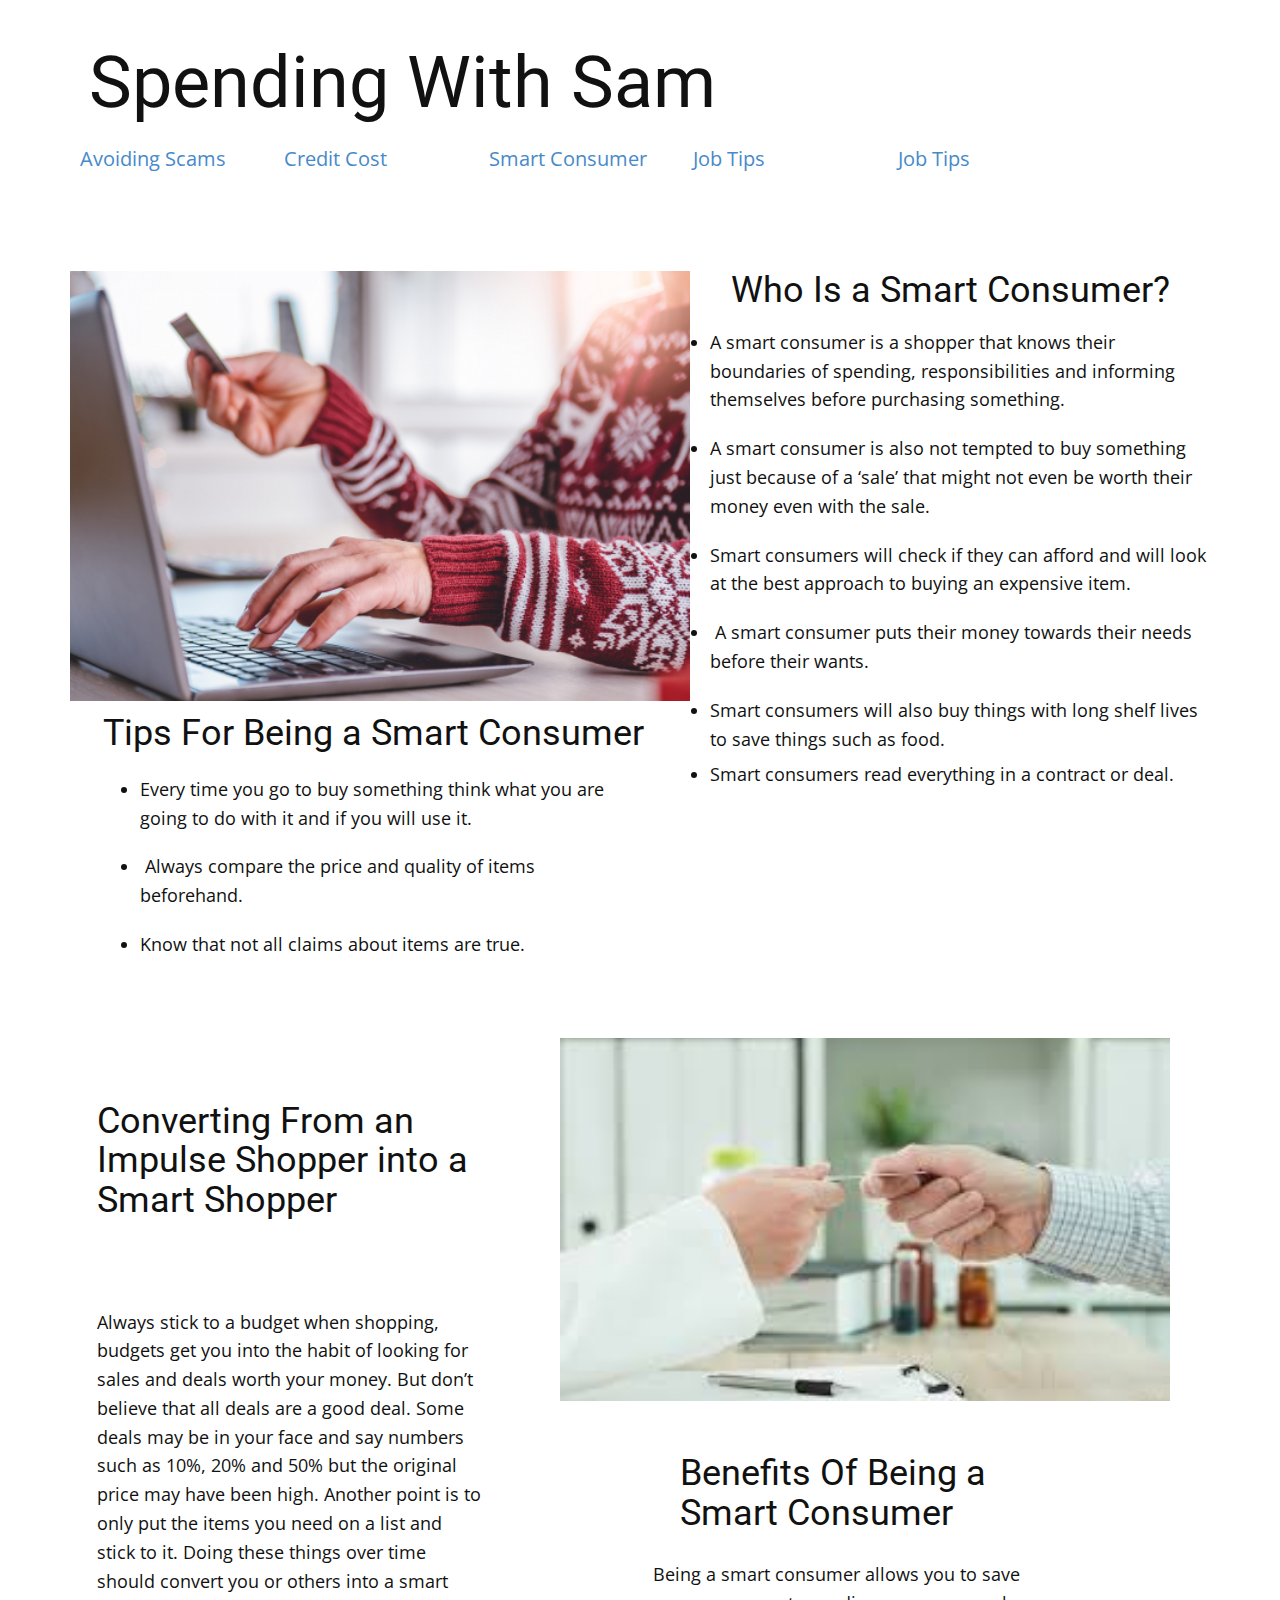
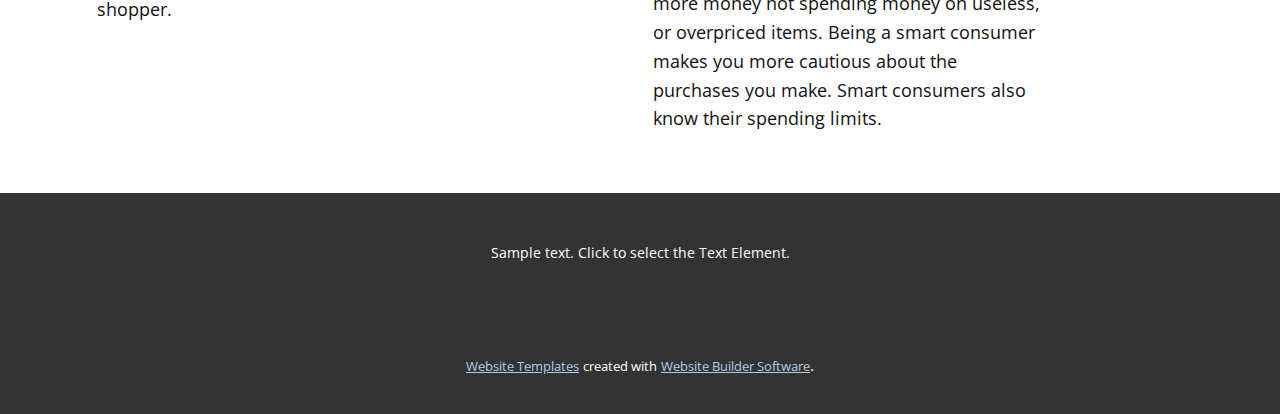
<file: Smart-Cosumer.html>
<!DOCTYPE html>
<html style="font-size: 16px;" lang="en"><head>
    <meta name="viewport" content="width=device-width, initial-scale=1.0">
    <meta charset="utf-8">
    <meta name="keywords" content="Spending With Sam, Who Is a Smart Consum​er?, Tips For Being a Smart Consumer, Converting
From an Impulse Shopper into a Smart Shopper​​, Benefits
Of Being a Smart Consumer">
    <meta name="description" content="">
    <title>Smart Cosumer</title>
    <link rel="stylesheet" href="nicepage.css" media="screen">
<link rel="stylesheet" href="Smart-Cosumer.css" media="screen">
    <script class="u-script" type="text/javascript" src="jquery.js" defer=""></script>
    <script class="u-script" type="text/javascript" src="nicepage.js" defer=""></script>
    <meta name="generator" content="Nicepage 5.9.10, nicepage.com">
    <link id="u-theme-google-font" rel="stylesheet" href="https://fonts.googleapis.com/css?family=Roboto:100,100i,300,300i,400,400i,500,500i,700,700i,900,900i|Open+Sans:300,300i,400,400i,500,500i,600,600i,700,700i,800,800i">
    
    
    
    <script type="application/ld+json">{
		"@context": "http://schema.org",
		"@type": "Organization",
		"name": "",
		"logo": "images/default-logo.png"
}</script>
    <meta name="theme-color" content="#478ac9">
    <meta property="og:title" content="Smart Cosumer">
    <meta property="og:type" content="website">
  <meta data-intl-tel-input-cdn-path="intlTelInput/"></head>
  <body class="u-body u-xl-mode" data-lang="en"><header class="u-clearfix u-header u-header" id="sec-0305"><div class="u-clearfix u-sheet u-sheet-1">
        <a href="https://nicepage.com" class="u-image u-logo u-image-1">
          <img src="images/default-logo.png" class="u-logo-image u-logo-image-1">
        </a>
        <nav class="u-menu u-menu-dropdown u-offcanvas u-menu-1">
          <div class="menu-collapse" style="font-size: 1rem; letter-spacing: 0px;">
            <a class="u-button-style u-custom-left-right-menu-spacing u-custom-padding-bottom u-custom-top-bottom-menu-spacing u-nav-link u-text-active-palette-1-base u-text-hover-palette-2-base" href="#">
              <svg class="u-svg-link" viewBox="0 0 24 24"><use xmlns:xlink="http://www.w3.org/1999/xlink" xlink:href="#menu-hamburger"></use></svg>
              <svg class="u-svg-content" version="1.1" id="menu-hamburger" viewBox="0 0 16 16" x="0px" y="0px" xmlns:xlink="http://www.w3.org/1999/xlink" xmlns="http://www.w3.org/2000/svg"><g><rect y="1" width="16" height="2"></rect><rect y="7" width="16" height="2"></rect><rect y="13" width="16" height="2"></rect>
</g></svg>
            </a>
          </div>
          <div class="u-nav-container">
            <ul class="u-nav u-unstyled u-nav-1"><li class="u-nav-item"><a class="u-button-style u-nav-link u-text-active-palette-1-base u-text-hover-palette-2-base" href="Home.html" style="padding: 10px 20px;">Home</a>
</li><li class="u-nav-item"><a class="u-button-style u-nav-link u-text-active-palette-1-base u-text-hover-palette-2-base" href="Credit-Cost.html" style="padding: 10px 20px;">Credit Cost</a>
</li><li class="u-nav-item"><a class="u-button-style u-nav-link u-text-active-palette-1-base u-text-hover-palette-2-base" href="Avoiding-Scams.html" style="padding: 10px 20px;">Avoiding Scams</a>
</li><li class="u-nav-item"><a class="u-button-style u-nav-link u-text-active-palette-1-base u-text-hover-palette-2-base" href="Job-Tips.html" style="padding: 10px 20px;">Job Tips</a>
</li><li class="u-nav-item"><a class="u-button-style u-nav-link u-text-active-palette-1-base u-text-hover-palette-2-base" href="Smart-Cosumer.html" style="padding: 10px 20px;">Smart Cosumer</a>
</li></ul>
          </div>
          <div class="u-nav-container-collapse">
            <div class="u-black u-container-style u-inner-container-layout u-opacity u-opacity-95 u-sidenav">
              <div class="u-inner-container-layout u-sidenav-overflow">
                <div class="u-menu-close"></div>
                <ul class="u-align-center u-nav u-popupmenu-items u-unstyled u-nav-2"><li class="u-nav-item"><a class="u-button-style u-nav-link" href="Home.html">Home</a>
</li><li class="u-nav-item"><a class="u-button-style u-nav-link" href="Credit-Cost.html">Credit Cost</a>
</li><li class="u-nav-item"><a class="u-button-style u-nav-link" href="Avoiding-Scams.html">Avoiding Scams</a>
</li><li class="u-nav-item"><a class="u-button-style u-nav-link" href="Job-Tips.html">Job Tips</a>
</li><li class="u-nav-item"><a class="u-button-style u-nav-link" href="Smart-Cosumer.html">Smart Cosumer</a>
</li></ul>
              </div>
            </div>
            <div class="u-black u-menu-overlay u-opacity u-opacity-70"></div>
          </div>
        </nav>
        <h1 class="u-text u-text-default u-text-1">Spending With Sam</h1>
        <div class="u-list u-list-1">
          <div class="u-repeater u-repeater-1">
            <div class="u-container-style u-list-item u-repeater-item">
              <div class="u-container-layout u-similar-container u-container-layout-1">
                <a href="Avoiding-Scams.html" class="u-border-1 u-border-active-palette-2-base u-border-hover-palette-1-base u-border-no-left u-border-no-right u-border-no-top u-btn u-button-style u-custom-item u-none u-text-palette-1-base u-btn-1">Avoiding Scams</a>
              </div>
            </div>
            <div class="u-container-style u-list-item u-repeater-item">
              <div class="u-container-layout u-similar-container u-container-layout-2">
                <a href="Credit-Cost.html" class="u-border-1 u-border-active-palette-2-base u-border-hover-palette-1-base u-border-no-left u-border-no-right u-border-no-top u-btn u-button-style u-custom-item u-none u-text-palette-1-base u-btn-2">Credit Cost</a>
              </div>
            </div>
            <div class="u-container-style u-list-item u-repeater-item">
              <div class="u-container-layout u-similar-container u-container-layout-3">
                <a href="#" class="u-border-1 u-border-active-palette-2-base u-border-hover-palette-1-base u-border-no-left u-border-no-right u-border-no-top u-btn u-button-style u-custom-item u-none u-text-palette-1-base u-btn-3">Smart Consumer</a>
              </div>
            </div>
            <div class="u-container-style u-list-item u-repeater-item">
              <div class="u-container-layout u-similar-container u-container-layout-4">
                <a href="Job-Tips.html" class="u-border-1 u-border-active-palette-2-base u-border-hover-palette-1-base u-border-no-left u-border-no-right u-border-no-top u-btn u-button-style u-custom-item u-none u-text-palette-1-base u-btn-4">Job Tips</a>
              </div>
            </div>
            <div class="u-container-style u-list-item u-repeater-item">
              <div class="u-container-layout u-similar-container u-container-layout-5">
                <a href="Job-Tips.html" class="u-border-1 u-border-active-palette-2-base u-border-hover-palette-1-base u-border-no-left u-border-no-right u-border-no-top u-btn u-button-style u-custom-item u-none u-text-palette-1-base u-btn-5">Job Tips</a>
              </div>
            </div>
          </div>
        </div>
      </div></header>
    <section class="u-clearfix u-section-1" id="sec-29b5">
      <div class="u-clearfix u-sheet u-valign-middle u-sheet-1">
        <img class="u-image u-image-default u-image-1" src="images/Beingasmartconsumer.jpg" alt="" data-image-width="540" data-image-height="360">
        <h2 class="u-text u-text-default u-text-1">Who Is a Smart Consum​er?</h2>
        <ul class="u-text u-text-2">
          <li>A smart consumer is a shopper that
knows their boundaries of spending, responsibilities and informing themselves
before purchasing something.</li>
        </ul>
        <ul class="u-text u-text-3">
          <li>A smart consumer is also not tempted
to buy something just because of a ‘sale’ that might not even be worth their
money even with the sale.&nbsp;&nbsp;<br>
          </li>
        </ul>
        <ul class="u-text u-text-4">
          <li>Smart consumers will check if they
can afford and will look at the best approach to buying an expensive item.&nbsp;&nbsp;<br>
          </li>
        </ul>
        <ul class="u-text u-text-5">
          <li>&nbsp;<!--[endif]-->A smart consumer puts their money
towards their needs before their wants.&nbsp;&nbsp;<br>
          </li>
        </ul>
        <ul class="u-text u-text-6">
          <li>Smart consumers will also buy things
with long shelf lives to save things such as food.&nbsp;&nbsp;<br>
          </li>
        </ul>
        <h2 class="u-text u-text-7">Tips For Being a Smart Consumer</h2>
        <ul class="u-text u-text-8">
          <li>Smart consumers read everything in a
contract or deal.&nbsp;&nbsp;<br>
          </li>
        </ul>
        <ul class="u-text u-text-9">
          <li>Every time you go to buy something think what
you are going to do with it and if you will use it.&nbsp;&nbsp;<br>
          </li>
        </ul>
        <ul class="u-text u-text-10">
          <li>&nbsp;<!--[endif]-->Always compare the price and quality of items
beforehand.&nbsp;&nbsp;<br>
          </li>
        </ul>
        <ul class="u-text u-text-11">
          <li>Know that not all claims about items are
true.&nbsp;&nbsp;<br>
          </li>
        </ul>
      </div>
    </section>
    <section class="u-clearfix u-section-2" id="sec-03e3">
      <div class="u-clearfix u-sheet u-sheet-1">
        <h2 class="u-text u-text-1">Converting
From an Impulse Shopper into a Smart Shopper </h2>
        <img class="u-image u-image-default u-image-1" src="images/images1.jpg" alt="" data-image-width="275" data-image-height="183">
        <p class="u-text u-text-2">Always stick
to a budget when shopping, budgets get you into the habit of looking for sales
and deals worth your money. But don’t believe that all deals are a good deal.
Some deals may be in your face and say numbers such as 10%, 20% and 50% but the
original price may have been high. Another point is to only put the items you
need on a list and stick to it. Doing these things over time should convert you
or others into a smart shopper.</p>
        <h2 class="u-text u-text-3">Benefits
Of Being a Smart Consumer</h2>
        <p class="u-text u-text-4">Being a
smart consumer allows you to save more money not spending money on useless, or
overpriced items. Being a smart consumer makes you more cautious about the
purchases you make. Smart consumers also know their spending limits.&nbsp;</p>
      </div>
    </section>
    
    
    <footer class="u-align-center u-clearfix u-footer u-grey-80 u-footer" id="sec-6144"><div class="u-clearfix u-sheet u-sheet-1">
        <p class="u-small-text u-text u-text-variant u-text-1">Sample text. Click to select the Text Element.</p>
      </div></footer>
    <section class="u-backlink u-clearfix u-grey-80">
      <a class="u-link" href="https://nicepage.com/website-templates" target="_blank">
        <span>Website Templates</span>
      </a>
      <p class="u-text">
        <span>created with</span>
      </p>
      <a class="u-link" href="" target="_blank">
        <span>Website Builder Software</span>
      </a>. 
    </section>
  
</body></html>
</file>
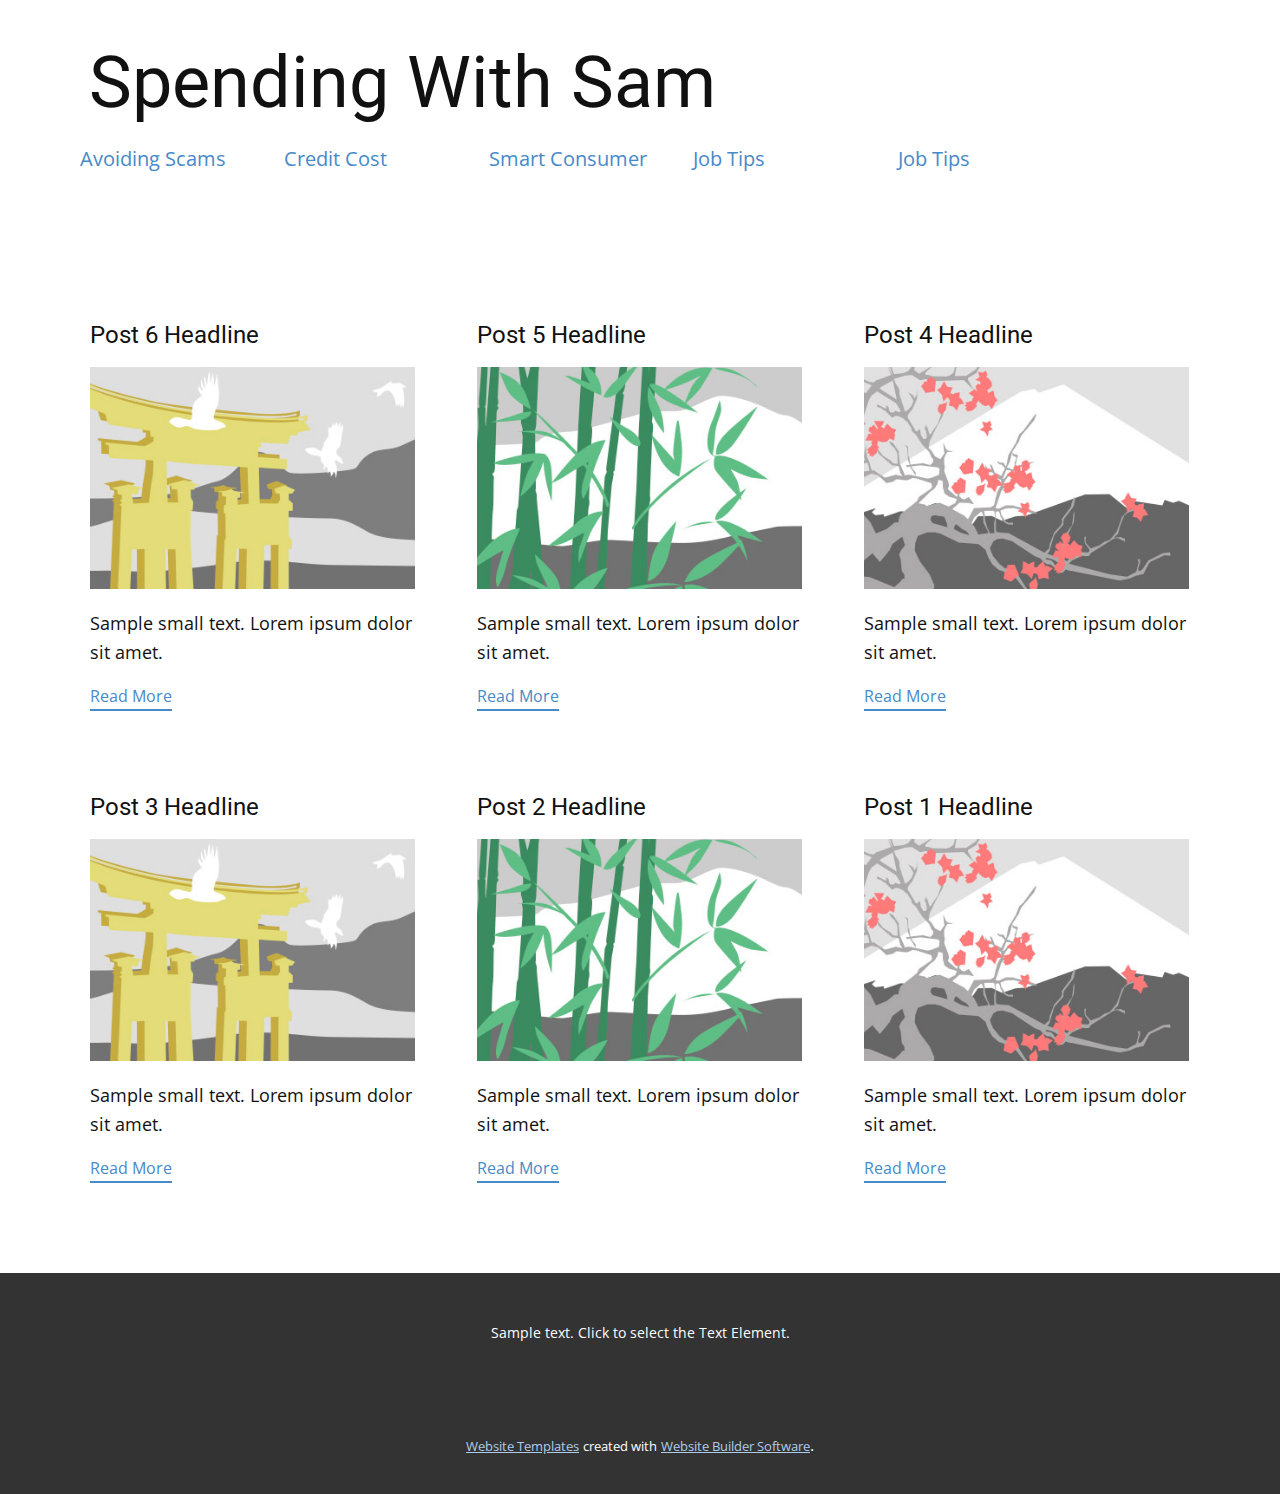
<file: blog/blog.html>
<!DOCTYPE html>
<html style="font-size: 16px;" lang="en"><head>
    <meta name="viewport" content="width=device-width, initial-scale=1.0">
    <meta charset="utf-8">
    <meta name="keywords" content="Spending With Sam">
    <meta name="description" content="">
    <title>Blog Template</title>
    <link rel="stylesheet" href="../nicepage.css" media="screen">
<link rel="stylesheet" href="../Blog-Template.css" media="screen">
    <script class="u-script" type="text/javascript" src="../jquery.js" defer=""></script>
    <script class="u-script" type="text/javascript" src="../nicepage.js" defer=""></script>
    <meta name="generator" content="Nicepage 5.9.10, nicepage.com">
    <link id="u-theme-google-font" rel="stylesheet" href="https://fonts.googleapis.com/css?family=Roboto:100,100i,300,300i,400,400i,500,500i,700,700i,900,900i|Open+Sans:300,300i,400,400i,500,500i,600,600i,700,700i,800,800i">
    
    
    <script type="application/ld+json">{
		"@context": "http://schema.org",
		"@type": "Organization",
		"name": "",
		"logo": "images/default-logo.png"
}</script>
    <meta name="theme-color" content="#478ac9">
  <meta data-intl-tel-input-cdn-path="intlTelInput/"></head>
  <body class="u-body u-xl-mode" data-lang="en"><header class="u-clearfix u-header u-header" id="sec-0305"><div class="u-clearfix u-sheet u-sheet-1">
        <a href="https://nicepage.com" class="u-image u-logo u-image-1">
          <img src="../images/default-logo.png" class="u-logo-image u-logo-image-1">
        </a>
        <nav class="u-menu u-menu-dropdown u-offcanvas u-menu-1">
          <div class="menu-collapse" style="font-size: 1rem; letter-spacing: 0px;">
            <a class="u-button-style u-custom-left-right-menu-spacing u-custom-padding-bottom u-custom-top-bottom-menu-spacing u-nav-link u-text-active-palette-1-base u-text-hover-palette-2-base" href="#">
              <svg class="u-svg-link" viewBox="0 0 24 24"><use xmlns:xlink="http://www.w3.org/1999/xlink" xlink:href="#menu-hamburger"></use></svg>
              <svg class="u-svg-content" version="1.1" id="menu-hamburger" viewBox="0 0 16 16" x="0px" y="0px" xmlns:xlink="http://www.w3.org/1999/xlink" xmlns="http://www.w3.org/2000/svg"><g><rect y="1" width="16" height="2"></rect><rect y="7" width="16" height="2"></rect><rect y="13" width="16" height="2"></rect>
</g></svg>
            </a>
          </div>
          <div class="u-nav-container">
            <ul class="u-nav u-unstyled u-nav-1"><li class="u-nav-item"><a class="u-button-style u-nav-link u-text-active-palette-1-base u-text-hover-palette-2-base" href="../Home.html" style="padding: 10px 20px;">Home</a>
</li><li class="u-nav-item"><a class="u-button-style u-nav-link u-text-active-palette-1-base u-text-hover-palette-2-base" href="../Credit-Cost.html" style="padding: 10px 20px;">Credit Cost</a>
</li><li class="u-nav-item"><a class="u-button-style u-nav-link u-text-active-palette-1-base u-text-hover-palette-2-base" href="../Avoiding-Scams.html" style="padding: 10px 20px;">Avoiding Scams</a>
</li><li class="u-nav-item"><a class="u-button-style u-nav-link u-text-active-palette-1-base u-text-hover-palette-2-base" href="../Job-Tips.html" style="padding: 10px 20px;">Job Tips</a>
</li><li class="u-nav-item"><a class="u-button-style u-nav-link u-text-active-palette-1-base u-text-hover-palette-2-base" href="../Smart-Cosumer.html" style="padding: 10px 20px;">Smart Cosumer</a>
</li></ul>
          </div>
          <div class="u-nav-container-collapse">
            <div class="u-black u-container-style u-inner-container-layout u-opacity u-opacity-95 u-sidenav">
              <div class="u-inner-container-layout u-sidenav-overflow">
                <div class="u-menu-close"></div>
                <ul class="u-align-center u-nav u-popupmenu-items u-unstyled u-nav-2"><li class="u-nav-item"><a class="u-button-style u-nav-link" href="../Home.html">Home</a>
</li><li class="u-nav-item"><a class="u-button-style u-nav-link" href="../Credit-Cost.html">Credit Cost</a>
</li><li class="u-nav-item"><a class="u-button-style u-nav-link" href="../Avoiding-Scams.html">Avoiding Scams</a>
</li><li class="u-nav-item"><a class="u-button-style u-nav-link" href="../Job-Tips.html">Job Tips</a>
</li><li class="u-nav-item"><a class="u-button-style u-nav-link" href="../Smart-Cosumer.html">Smart Cosumer</a>
</li></ul>
              </div>
            </div>
            <div class="u-black u-menu-overlay u-opacity u-opacity-70"></div>
          </div>
        </nav>
        <h1 class="u-text u-text-default u-text-1">Spending With Sam</h1>
        <div class="u-list u-list-1">
          <div class="u-repeater u-repeater-1">
            <div class="u-container-style u-list-item u-repeater-item">
              <div class="u-container-layout u-similar-container u-container-layout-1">
                <a href="../Avoiding-Scams.html" class="u-border-1 u-border-active-palette-2-base u-border-hover-palette-1-base u-border-no-left u-border-no-right u-border-no-top u-btn u-button-style u-custom-item u-none u-text-palette-1-base u-btn-1">Avoiding Scams</a>
              </div>
            </div>
            <div class="u-container-style u-list-item u-repeater-item">
              <div class="u-container-layout u-similar-container u-container-layout-2">
                <a href="../Credit-Cost.html" class="u-border-1 u-border-active-palette-2-base u-border-hover-palette-1-base u-border-no-left u-border-no-right u-border-no-top u-btn u-button-style u-custom-item u-none u-text-palette-1-base u-btn-2">Credit Cost</a>
              </div>
            </div>
            <div class="u-container-style u-list-item u-repeater-item">
              <div class="u-container-layout u-similar-container u-container-layout-3">
                <a href="#" class="u-border-1 u-border-active-palette-2-base u-border-hover-palette-1-base u-border-no-left u-border-no-right u-border-no-top u-btn u-button-style u-custom-item u-none u-text-palette-1-base u-btn-3">Smart Consumer</a>
              </div>
            </div>
            <div class="u-container-style u-list-item u-repeater-item">
              <div class="u-container-layout u-similar-container u-container-layout-4">
                <a href="../Job-Tips.html" class="u-border-1 u-border-active-palette-2-base u-border-hover-palette-1-base u-border-no-left u-border-no-right u-border-no-top u-btn u-button-style u-custom-item u-none u-text-palette-1-base u-btn-4">Job Tips</a>
              </div>
            </div>
            <div class="u-container-style u-list-item u-repeater-item">
              <div class="u-container-layout u-similar-container u-container-layout-5">
                <a href="../Job-Tips.html" class="u-border-1 u-border-active-palette-2-base u-border-hover-palette-1-base u-border-no-left u-border-no-right u-border-no-top u-btn u-button-style u-custom-item u-none u-text-palette-1-base u-btn-5">Job Tips</a>
              </div>
            </div>
          </div>
        </div>
      </div></header>
    <section class="u-clearfix u-section-1" id="sec-c5ac">
      <div class="u-clearfix u-sheet u-valign-middle u-sheet-1"><!--blog--><!--blog_options_json--><!--{"type":"Recent","source":"","tags":"","count":""}--><!--/blog_options_json-->
        <div class="u-blog u-expanded-width u-repeater u-repeater-1"><!--blog_post-->
          <div class="u-blog-post u-container-style u-repeater-item u-white u-repeater-item-1">
            <div class="u-container-layout u-similar-container u-valign-top u-container-layout-1"><!--blog_post_header-->
              <h4 class="u-blog-control u-text u-text-1">
                <a class="u-post-header-link" href="../blog/post-5.html">Post 6 Headline</a>
              </h4><!--/blog_post_header--><!--blog_post_image-->
              <a class="u-post-header-link" href="../blog/post-5.html"><img alt="" class="u-blog-control u-expanded-width u-image u-image-default u-image-1" src="../images/8ad73f3c.jpeg"></a><!--/blog_post_image--><!--blog_post_content-->
              <div class="u-blog-control u-post-content u-text u-text-2 fr-view">Sample small text. Lorem ipsum dolor sit amet.</div><!--/blog_post_content--><!--blog_post_readmore-->
              <a href="../blog/post-5.html" class="u-blog-control u-border-2 u-border-palette-1-base u-btn u-btn-rectangle u-button-style u-none u-btn-1"><!--blog_post_readmore_content--><!--options_json--><!--{"content":"","defaultValue":"Read More"}--><!--/options_json-->Read More<!--/blog_post_readmore_content--></a><!--/blog_post_readmore-->
            </div>
          </div><div class="u-blog-post u-container-style u-repeater-item u-video-cover u-white">
            <div class="u-container-layout u-similar-container u-valign-top u-container-layout-2"><!--blog_post_header-->
              <h4 class="u-blog-control u-text u-text-3">
                <a class="u-post-header-link" href="../blog/post-4.html">Post 5 Headline</a>
              </h4><!--/blog_post_header--><!--blog_post_image-->
              <a class="u-post-header-link" href="../blog/post-4.html"><img alt="" class="u-blog-control u-expanded-width u-image u-image-default u-image-2" src="../images/68f64b9d.jpeg"></a><!--/blog_post_image--><!--blog_post_content-->
              <div class="u-blog-control u-post-content u-text u-text-4 fr-view">Sample small text. Lorem ipsum dolor sit amet.</div><!--/blog_post_content--><!--blog_post_readmore-->
              <a href="../blog/post-4.html" class="u-blog-control u-border-2 u-border-palette-1-base u-btn u-btn-rectangle u-button-style u-none u-btn-2"><!--blog_post_readmore_content--><!--options_json--><!--{"content":"","defaultValue":"Read More"}--><!--/options_json-->Read More<!--/blog_post_readmore_content--></a><!--/blog_post_readmore-->
            </div>
          </div><div class="u-blog-post u-container-style u-repeater-item u-video-cover u-white">
            <div class="u-container-layout u-similar-container u-valign-top u-container-layout-3"><!--blog_post_header-->
              <h4 class="u-blog-control u-text u-text-5">
                <a class="u-post-header-link" href="../blog/post-3.html">Post 4 Headline</a>
              </h4><!--/blog_post_header--><!--blog_post_image-->
              <a class="u-post-header-link" href="../blog/post-3.html"><img alt="" class="u-blog-control u-expanded-width u-image u-image-default u-image-3" src="../images/0fd3416c.jpeg"></a><!--/blog_post_image--><!--blog_post_content-->
              <div class="u-blog-control u-post-content u-text u-text-6 fr-view">Sample small text. Lorem ipsum dolor sit amet.</div><!--/blog_post_content--><!--blog_post_readmore-->
              <a href="../blog/post-3.html" class="u-blog-control u-border-2 u-border-palette-1-base u-btn u-btn-rectangle u-button-style u-none u-btn-3"><!--blog_post_readmore_content--><!--options_json--><!--{"content":"","defaultValue":"Read More"}--><!--/options_json-->Read More<!--/blog_post_readmore_content--></a><!--/blog_post_readmore-->
            </div>
          </div><div class="u-blog-post u-container-style u-repeater-item u-white u-repeater-item-1">
            <div class="u-container-layout u-similar-container u-valign-top u-container-layout-1"><!--blog_post_header-->
              <h4 class="u-blog-control u-text u-text-1">
                <a class="u-post-header-link" href="../blog/post-2.html">Post 3 Headline</a>
              </h4><!--/blog_post_header--><!--blog_post_image-->
              <a class="u-post-header-link" href="../blog/post-2.html"><img alt="" class="u-blog-control u-expanded-width u-image u-image-default u-image-1" src="../images/8ad73f3c.jpeg"></a><!--/blog_post_image--><!--blog_post_content-->
              <div class="u-blog-control u-post-content u-text u-text-2 fr-view">Sample small text. Lorem ipsum dolor sit amet.</div><!--/blog_post_content--><!--blog_post_readmore-->
              <a href="../blog/post-2.html" class="u-blog-control u-border-2 u-border-palette-1-base u-btn u-btn-rectangle u-button-style u-none u-btn-1"><!--blog_post_readmore_content--><!--options_json--><!--{"content":"","defaultValue":"Read More"}--><!--/options_json-->Read More<!--/blog_post_readmore_content--></a><!--/blog_post_readmore-->
            </div>
          </div><div class="u-blog-post u-container-style u-repeater-item u-video-cover u-white">
            <div class="u-container-layout u-similar-container u-valign-top u-container-layout-2"><!--blog_post_header-->
              <h4 class="u-blog-control u-text u-text-3">
                <a class="u-post-header-link" href="../blog/post-1.html">Post 2 Headline</a>
              </h4><!--/blog_post_header--><!--blog_post_image-->
              <a class="u-post-header-link" href="../blog/post-1.html"><img alt="" class="u-blog-control u-expanded-width u-image u-image-default u-image-2" src="../images/68f64b9d.jpeg"></a><!--/blog_post_image--><!--blog_post_content-->
              <div class="u-blog-control u-post-content u-text u-text-4 fr-view">Sample small text. Lorem ipsum dolor sit amet.</div><!--/blog_post_content--><!--blog_post_readmore-->
              <a href="../blog/post-1.html" class="u-blog-control u-border-2 u-border-palette-1-base u-btn u-btn-rectangle u-button-style u-none u-btn-2"><!--blog_post_readmore_content--><!--options_json--><!--{"content":"","defaultValue":"Read More"}--><!--/options_json-->Read More<!--/blog_post_readmore_content--></a><!--/blog_post_readmore-->
            </div>
          </div><div class="u-blog-post u-container-style u-repeater-item u-video-cover u-white">
            <div class="u-container-layout u-similar-container u-valign-top u-container-layout-3"><!--blog_post_header-->
              <h4 class="u-blog-control u-text u-text-5">
                <a class="u-post-header-link" href="../blog/post.html">Post 1 Headline</a>
              </h4><!--/blog_post_header--><!--blog_post_image-->
              <a class="u-post-header-link" href="../blog/post.html"><img alt="" class="u-blog-control u-expanded-width u-image u-image-default u-image-3" src="../images/0fd3416c.jpeg"></a><!--/blog_post_image--><!--blog_post_content-->
              <div class="u-blog-control u-post-content u-text u-text-6 fr-view">Sample small text. Lorem ipsum dolor sit amet.</div><!--/blog_post_content--><!--blog_post_readmore-->
              <a href="../blog/post.html" class="u-blog-control u-border-2 u-border-palette-1-base u-btn u-btn-rectangle u-button-style u-none u-btn-3"><!--blog_post_readmore_content--><!--options_json--><!--{"content":"","defaultValue":"Read More"}--><!--/options_json-->Read More<!--/blog_post_readmore_content--></a><!--/blog_post_readmore-->
            </div>
          </div><!--/blog_post--><!--blog_post-->
          <!--/blog_post--><!--blog_post-->
          <!--/blog_post-->
        </div><!--/blog-->
      </div>
    </section>
    
    
    <footer class="u-align-center u-clearfix u-footer u-grey-80 u-footer" id="sec-6144"><div class="u-clearfix u-sheet u-sheet-1">
        <p class="u-small-text u-text u-text-variant u-text-1">Sample text. Click to select the Text Element.</p>
      </div></footer>
    <section class="u-backlink u-clearfix u-grey-80">
      <a class="u-link" href="https://nicepage.com/website-templates" target="_blank">
        <span>Website Templates</span>
      </a>
      <p class="u-text">
        <span>created with</span>
      </p>
      <a class="u-link" href="" target="_blank">
        <span>Website Builder Software</span>
      </a>. 
    </section>
  
</body></html>
</file>
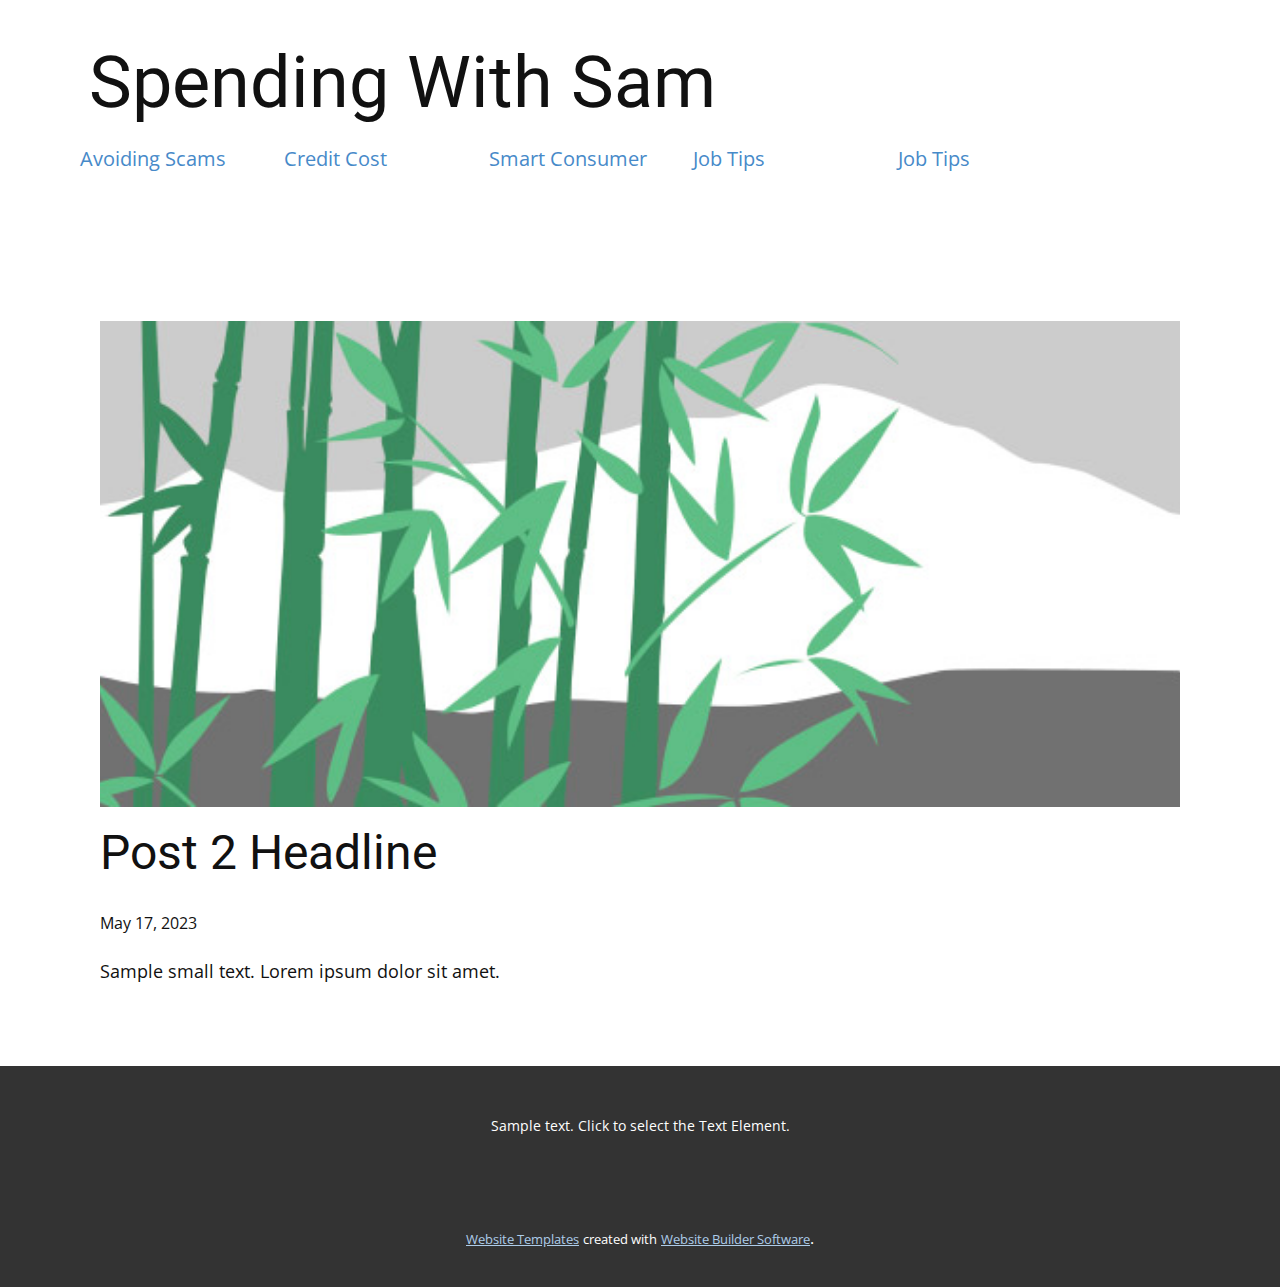
<file: blog/post-1.html>
<!DOCTYPE html>
<html style="font-size: 16px;" lang="en"><head>
    <meta name="viewport" content="width=device-width, initial-scale=1.0">
    <meta charset="utf-8">
    <meta name="keywords" content="Post 1 Headline">
    <meta name="description" content="">
    <title>Post 2 Headline</title>
    <link rel="stylesheet" href="../nicepage.css" media="screen">
<link rel="stylesheet" href="../Post-Template.css" media="screen">
    <script class="u-script" type="text/javascript" src="../jquery.js" defer=""></script>
    <script class="u-script" type="text/javascript" src="../nicepage.js" defer=""></script>
    <meta name="generator" content="Nicepage 5.9.10, nicepage.com">
    <link id="u-theme-google-font" rel="stylesheet" href="https://fonts.googleapis.com/css?family=Roboto:100,100i,300,300i,400,400i,500,500i,700,700i,900,900i|Open+Sans:300,300i,400,400i,500,500i,600,600i,700,700i,800,800i">
    
    
    <script type="application/ld+json">{
		"@context": "http://schema.org",
		"@type": "Organization",
		"name": "",
		"logo": "images/default-logo.png"
}</script>
    <meta name="theme-color" content="#478ac9">
  <meta data-intl-tel-input-cdn-path="intlTelInput/"></head>
  <body class="u-body u-xl-mode" data-lang="en"><header class="u-clearfix u-header u-header" id="sec-0305"><div class="u-clearfix u-sheet u-sheet-1">
        <a href="https://nicepage.com" class="u-image u-logo u-image-1">
          <img src="../images/default-logo.png" class="u-logo-image u-logo-image-1">
        </a>
        <nav class="u-menu u-menu-dropdown u-offcanvas u-menu-1">
          <div class="menu-collapse" style="font-size: 1rem; letter-spacing: 0px;">
            <a class="u-button-style u-custom-left-right-menu-spacing u-custom-padding-bottom u-custom-top-bottom-menu-spacing u-nav-link u-text-active-palette-1-base u-text-hover-palette-2-base" href="#">
              <svg class="u-svg-link" viewBox="0 0 24 24"><use xmlns:xlink="http://www.w3.org/1999/xlink" xlink:href="#menu-hamburger"></use></svg>
              <svg class="u-svg-content" version="1.1" id="menu-hamburger" viewBox="0 0 16 16" x="0px" y="0px" xmlns:xlink="http://www.w3.org/1999/xlink" xmlns="http://www.w3.org/2000/svg"><g><rect y="1" width="16" height="2"></rect><rect y="7" width="16" height="2"></rect><rect y="13" width="16" height="2"></rect>
</g></svg>
            </a>
          </div>
          <div class="u-nav-container">
            <ul class="u-nav u-unstyled u-nav-1"><li class="u-nav-item"><a class="u-button-style u-nav-link u-text-active-palette-1-base u-text-hover-palette-2-base" href="../Home.html" style="padding: 10px 20px;">Home</a>
</li><li class="u-nav-item"><a class="u-button-style u-nav-link u-text-active-palette-1-base u-text-hover-palette-2-base" href="../Credit-Cost.html" style="padding: 10px 20px;">Credit Cost</a>
</li><li class="u-nav-item"><a class="u-button-style u-nav-link u-text-active-palette-1-base u-text-hover-palette-2-base" href="../Avoiding-Scams.html" style="padding: 10px 20px;">Avoiding Scams</a>
</li><li class="u-nav-item"><a class="u-button-style u-nav-link u-text-active-palette-1-base u-text-hover-palette-2-base" href="../Job-Tips.html" style="padding: 10px 20px;">Job Tips</a>
</li><li class="u-nav-item"><a class="u-button-style u-nav-link u-text-active-palette-1-base u-text-hover-palette-2-base" href="../Smart-Cosumer.html" style="padding: 10px 20px;">Smart Cosumer</a>
</li></ul>
          </div>
          <div class="u-nav-container-collapse">
            <div class="u-black u-container-style u-inner-container-layout u-opacity u-opacity-95 u-sidenav">
              <div class="u-inner-container-layout u-sidenav-overflow">
                <div class="u-menu-close"></div>
                <ul class="u-align-center u-nav u-popupmenu-items u-unstyled u-nav-2"><li class="u-nav-item"><a class="u-button-style u-nav-link" href="../Home.html">Home</a>
</li><li class="u-nav-item"><a class="u-button-style u-nav-link" href="../Credit-Cost.html">Credit Cost</a>
</li><li class="u-nav-item"><a class="u-button-style u-nav-link" href="../Avoiding-Scams.html">Avoiding Scams</a>
</li><li class="u-nav-item"><a class="u-button-style u-nav-link" href="../Job-Tips.html">Job Tips</a>
</li><li class="u-nav-item"><a class="u-button-style u-nav-link" href="../Smart-Cosumer.html">Smart Cosumer</a>
</li></ul>
              </div>
            </div>
            <div class="u-black u-menu-overlay u-opacity u-opacity-70"></div>
          </div>
        </nav>
        <h1 class="u-text u-text-default u-text-1">Spending With Sam</h1>
        <div class="u-list u-list-1">
          <div class="u-repeater u-repeater-1">
            <div class="u-container-style u-list-item u-repeater-item">
              <div class="u-container-layout u-similar-container u-container-layout-1">
                <a href="../Avoiding-Scams.html" class="u-border-1 u-border-active-palette-2-base u-border-hover-palette-1-base u-border-no-left u-border-no-right u-border-no-top u-btn u-button-style u-custom-item u-none u-text-palette-1-base u-btn-1">Avoiding Scams</a>
              </div>
            </div>
            <div class="u-container-style u-list-item u-repeater-item">
              <div class="u-container-layout u-similar-container u-container-layout-2">
                <a href="../Credit-Cost.html" class="u-border-1 u-border-active-palette-2-base u-border-hover-palette-1-base u-border-no-left u-border-no-right u-border-no-top u-btn u-button-style u-custom-item u-none u-text-palette-1-base u-btn-2">Credit Cost</a>
              </div>
            </div>
            <div class="u-container-style u-list-item u-repeater-item">
              <div class="u-container-layout u-similar-container u-container-layout-3">
                <a href="#" class="u-border-1 u-border-active-palette-2-base u-border-hover-palette-1-base u-border-no-left u-border-no-right u-border-no-top u-btn u-button-style u-custom-item u-none u-text-palette-1-base u-btn-3">Smart Consumer</a>
              </div>
            </div>
            <div class="u-container-style u-list-item u-repeater-item">
              <div class="u-container-layout u-similar-container u-container-layout-4">
                <a href="../Job-Tips.html" class="u-border-1 u-border-active-palette-2-base u-border-hover-palette-1-base u-border-no-left u-border-no-right u-border-no-top u-btn u-button-style u-custom-item u-none u-text-palette-1-base u-btn-4">Job Tips</a>
              </div>
            </div>
            <div class="u-container-style u-list-item u-repeater-item">
              <div class="u-container-layout u-similar-container u-container-layout-5">
                <a href="../Job-Tips.html" class="u-border-1 u-border-active-palette-2-base u-border-hover-palette-1-base u-border-no-left u-border-no-right u-border-no-top u-btn u-button-style u-custom-item u-none u-text-palette-1-base u-btn-5">Job Tips</a>
              </div>
            </div>
          </div>
        </div>
      </div></header>
    <section class="u-align-center u-clearfix u-section-1" id="sec-8e47">
      <div class="u-clearfix u-sheet u-valign-middle-md u-valign-middle-sm u-valign-middle-xs u-sheet-1"><!--post_details--><!--post_details_options_json--><!--{"source":""}--><!--/post_details_options_json--><!--blog_post-->
        <div class="u-container-style u-expanded-width u-post-details u-post-details-1">
          <div class="u-container-layout u-valign-middle u-container-layout-1"><!--blog_post_image-->
            <img alt="" class="u-blog-control u-expanded-width u-image u-image-default u-image-1" src="../images/68f64b9d.jpeg"><!--/blog_post_image--><!--blog_post_header-->
            <h2 class="u-blog-control u-text u-text-1">Post 2 Headline</h2><!--/blog_post_header--><!--blog_post_metadata-->
            <div class="u-blog-control u-metadata u-metadata-1"><!--blog_post_metadata_date-->
              <span class="u-meta-date u-meta-icon">May 17, 2023</span><!--/blog_post_metadata_date--><!--blog_post_metadata_category-->
              <!--/blog_post_metadata_category--><!--blog_post_metadata_comments-->
              <!--/blog_post_metadata_comments-->
            </div><!--/blog_post_metadata--><!--blog_post_content-->
            <div class="u-align-justify u-blog-control u-post-content u-text u-text-2 fr-view">
  Sample small text. Lorem ipsum dolor sit amet.
  </div><!--/blog_post_content-->
          </div>
        </div><!--/blog_post--><!--/post_details-->
      </div>
    </section>
    
    
    <footer class="u-align-center u-clearfix u-footer u-grey-80 u-footer" id="sec-6144"><div class="u-clearfix u-sheet u-sheet-1">
        <p class="u-small-text u-text u-text-variant u-text-1">Sample text. Click to select the Text Element.</p>
      </div></footer>
    <section class="u-backlink u-clearfix u-grey-80">
      <a class="u-link" href="https://nicepage.com/website-templates" target="_blank">
        <span>Website Templates</span>
      </a>
      <p class="u-text">
        <span>created with</span>
      </p>
      <a class="u-link" href="" target="_blank">
        <span>Website Builder Software</span>
      </a>. 
    </section>
  
</body></html>
</file>
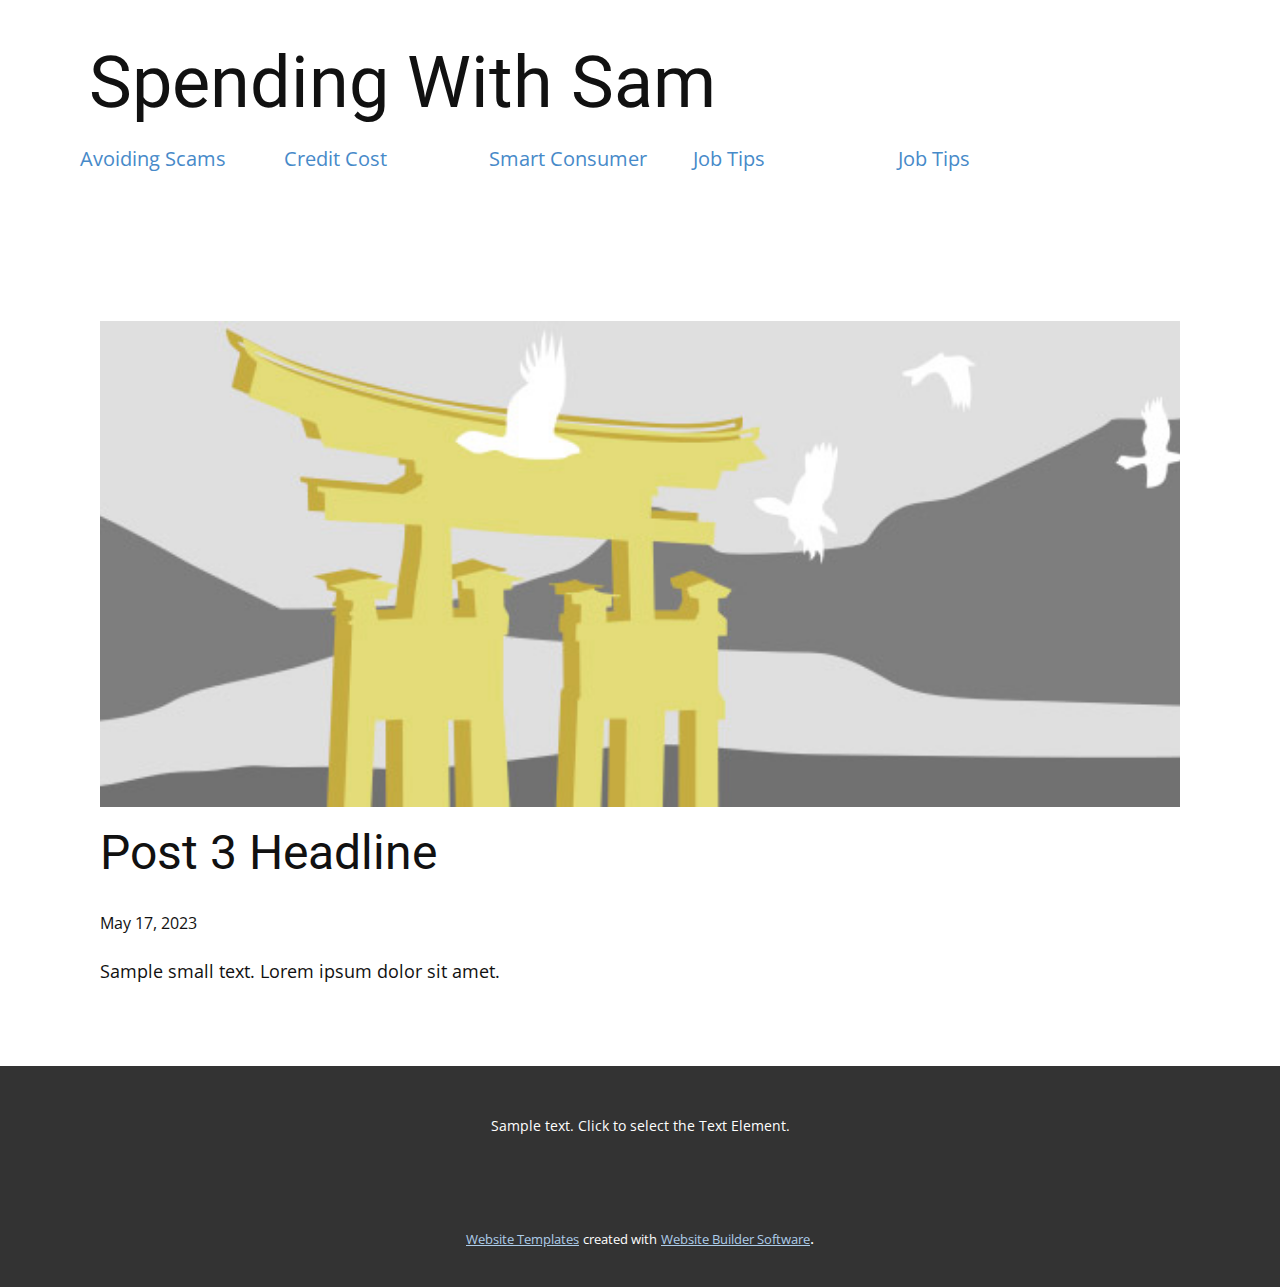
<file: blog/post-2.html>
<!DOCTYPE html>
<html style="font-size: 16px;" lang="en"><head>
    <meta name="viewport" content="width=device-width, initial-scale=1.0">
    <meta charset="utf-8">
    <meta name="keywords" content="Post 1 Headline">
    <meta name="description" content="">
    <title>Post 3 Headline</title>
    <link rel="stylesheet" href="../nicepage.css" media="screen">
<link rel="stylesheet" href="../Post-Template.css" media="screen">
    <script class="u-script" type="text/javascript" src="../jquery.js" defer=""></script>
    <script class="u-script" type="text/javascript" src="../nicepage.js" defer=""></script>
    <meta name="generator" content="Nicepage 5.9.10, nicepage.com">
    <link id="u-theme-google-font" rel="stylesheet" href="https://fonts.googleapis.com/css?family=Roboto:100,100i,300,300i,400,400i,500,500i,700,700i,900,900i|Open+Sans:300,300i,400,400i,500,500i,600,600i,700,700i,800,800i">
    
    
    <script type="application/ld+json">{
		"@context": "http://schema.org",
		"@type": "Organization",
		"name": "",
		"logo": "images/default-logo.png"
}</script>
    <meta name="theme-color" content="#478ac9">
  <meta data-intl-tel-input-cdn-path="intlTelInput/"></head>
  <body class="u-body u-xl-mode" data-lang="en"><header class="u-clearfix u-header u-header" id="sec-0305"><div class="u-clearfix u-sheet u-sheet-1">
        <a href="https://nicepage.com" class="u-image u-logo u-image-1">
          <img src="../images/default-logo.png" class="u-logo-image u-logo-image-1">
        </a>
        <nav class="u-menu u-menu-dropdown u-offcanvas u-menu-1">
          <div class="menu-collapse" style="font-size: 1rem; letter-spacing: 0px;">
            <a class="u-button-style u-custom-left-right-menu-spacing u-custom-padding-bottom u-custom-top-bottom-menu-spacing u-nav-link u-text-active-palette-1-base u-text-hover-palette-2-base" href="#">
              <svg class="u-svg-link" viewBox="0 0 24 24"><use xmlns:xlink="http://www.w3.org/1999/xlink" xlink:href="#menu-hamburger"></use></svg>
              <svg class="u-svg-content" version="1.1" id="menu-hamburger" viewBox="0 0 16 16" x="0px" y="0px" xmlns:xlink="http://www.w3.org/1999/xlink" xmlns="http://www.w3.org/2000/svg"><g><rect y="1" width="16" height="2"></rect><rect y="7" width="16" height="2"></rect><rect y="13" width="16" height="2"></rect>
</g></svg>
            </a>
          </div>
          <div class="u-nav-container">
            <ul class="u-nav u-unstyled u-nav-1"><li class="u-nav-item"><a class="u-button-style u-nav-link u-text-active-palette-1-base u-text-hover-palette-2-base" href="../Home.html" style="padding: 10px 20px;">Home</a>
</li><li class="u-nav-item"><a class="u-button-style u-nav-link u-text-active-palette-1-base u-text-hover-palette-2-base" href="../Credit-Cost.html" style="padding: 10px 20px;">Credit Cost</a>
</li><li class="u-nav-item"><a class="u-button-style u-nav-link u-text-active-palette-1-base u-text-hover-palette-2-base" href="../Avoiding-Scams.html" style="padding: 10px 20px;">Avoiding Scams</a>
</li><li class="u-nav-item"><a class="u-button-style u-nav-link u-text-active-palette-1-base u-text-hover-palette-2-base" href="../Job-Tips.html" style="padding: 10px 20px;">Job Tips</a>
</li><li class="u-nav-item"><a class="u-button-style u-nav-link u-text-active-palette-1-base u-text-hover-palette-2-base" href="../Smart-Cosumer.html" style="padding: 10px 20px;">Smart Cosumer</a>
</li></ul>
          </div>
          <div class="u-nav-container-collapse">
            <div class="u-black u-container-style u-inner-container-layout u-opacity u-opacity-95 u-sidenav">
              <div class="u-inner-container-layout u-sidenav-overflow">
                <div class="u-menu-close"></div>
                <ul class="u-align-center u-nav u-popupmenu-items u-unstyled u-nav-2"><li class="u-nav-item"><a class="u-button-style u-nav-link" href="../Home.html">Home</a>
</li><li class="u-nav-item"><a class="u-button-style u-nav-link" href="../Credit-Cost.html">Credit Cost</a>
</li><li class="u-nav-item"><a class="u-button-style u-nav-link" href="../Avoiding-Scams.html">Avoiding Scams</a>
</li><li class="u-nav-item"><a class="u-button-style u-nav-link" href="../Job-Tips.html">Job Tips</a>
</li><li class="u-nav-item"><a class="u-button-style u-nav-link" href="../Smart-Cosumer.html">Smart Cosumer</a>
</li></ul>
              </div>
            </div>
            <div class="u-black u-menu-overlay u-opacity u-opacity-70"></div>
          </div>
        </nav>
        <h1 class="u-text u-text-default u-text-1">Spending With Sam</h1>
        <div class="u-list u-list-1">
          <div class="u-repeater u-repeater-1">
            <div class="u-container-style u-list-item u-repeater-item">
              <div class="u-container-layout u-similar-container u-container-layout-1">
                <a href="../Avoiding-Scams.html" class="u-border-1 u-border-active-palette-2-base u-border-hover-palette-1-base u-border-no-left u-border-no-right u-border-no-top u-btn u-button-style u-custom-item u-none u-text-palette-1-base u-btn-1">Avoiding Scams</a>
              </div>
            </div>
            <div class="u-container-style u-list-item u-repeater-item">
              <div class="u-container-layout u-similar-container u-container-layout-2">
                <a href="../Credit-Cost.html" class="u-border-1 u-border-active-palette-2-base u-border-hover-palette-1-base u-border-no-left u-border-no-right u-border-no-top u-btn u-button-style u-custom-item u-none u-text-palette-1-base u-btn-2">Credit Cost</a>
              </div>
            </div>
            <div class="u-container-style u-list-item u-repeater-item">
              <div class="u-container-layout u-similar-container u-container-layout-3">
                <a href="#" class="u-border-1 u-border-active-palette-2-base u-border-hover-palette-1-base u-border-no-left u-border-no-right u-border-no-top u-btn u-button-style u-custom-item u-none u-text-palette-1-base u-btn-3">Smart Consumer</a>
              </div>
            </div>
            <div class="u-container-style u-list-item u-repeater-item">
              <div class="u-container-layout u-similar-container u-container-layout-4">
                <a href="../Job-Tips.html" class="u-border-1 u-border-active-palette-2-base u-border-hover-palette-1-base u-border-no-left u-border-no-right u-border-no-top u-btn u-button-style u-custom-item u-none u-text-palette-1-base u-btn-4">Job Tips</a>
              </div>
            </div>
            <div class="u-container-style u-list-item u-repeater-item">
              <div class="u-container-layout u-similar-container u-container-layout-5">
                <a href="../Job-Tips.html" class="u-border-1 u-border-active-palette-2-base u-border-hover-palette-1-base u-border-no-left u-border-no-right u-border-no-top u-btn u-button-style u-custom-item u-none u-text-palette-1-base u-btn-5">Job Tips</a>
              </div>
            </div>
          </div>
        </div>
      </div></header>
    <section class="u-align-center u-clearfix u-section-1" id="sec-8e47">
      <div class="u-clearfix u-sheet u-valign-middle-md u-valign-middle-sm u-valign-middle-xs u-sheet-1"><!--post_details--><!--post_details_options_json--><!--{"source":""}--><!--/post_details_options_json--><!--blog_post-->
        <div class="u-container-style u-expanded-width u-post-details u-post-details-1">
          <div class="u-container-layout u-valign-middle u-container-layout-1"><!--blog_post_image-->
            <img alt="" class="u-blog-control u-expanded-width u-image u-image-default u-image-1" src="../images/8ad73f3c.jpeg"><!--/blog_post_image--><!--blog_post_header-->
            <h2 class="u-blog-control u-text u-text-1">Post 3 Headline</h2><!--/blog_post_header--><!--blog_post_metadata-->
            <div class="u-blog-control u-metadata u-metadata-1"><!--blog_post_metadata_date-->
              <span class="u-meta-date u-meta-icon">May 17, 2023</span><!--/blog_post_metadata_date--><!--blog_post_metadata_category-->
              <!--/blog_post_metadata_category--><!--blog_post_metadata_comments-->
              <!--/blog_post_metadata_comments-->
            </div><!--/blog_post_metadata--><!--blog_post_content-->
            <div class="u-align-justify u-blog-control u-post-content u-text u-text-2 fr-view">
  Sample small text. Lorem ipsum dolor sit amet.
  </div><!--/blog_post_content-->
          </div>
        </div><!--/blog_post--><!--/post_details-->
      </div>
    </section>
    
    
    <footer class="u-align-center u-clearfix u-footer u-grey-80 u-footer" id="sec-6144"><div class="u-clearfix u-sheet u-sheet-1">
        <p class="u-small-text u-text u-text-variant u-text-1">Sample text. Click to select the Text Element.</p>
      </div></footer>
    <section class="u-backlink u-clearfix u-grey-80">
      <a class="u-link" href="https://nicepage.com/website-templates" target="_blank">
        <span>Website Templates</span>
      </a>
      <p class="u-text">
        <span>created with</span>
      </p>
      <a class="u-link" href="" target="_blank">
        <span>Website Builder Software</span>
      </a>. 
    </section>
  
</body></html>
</file>
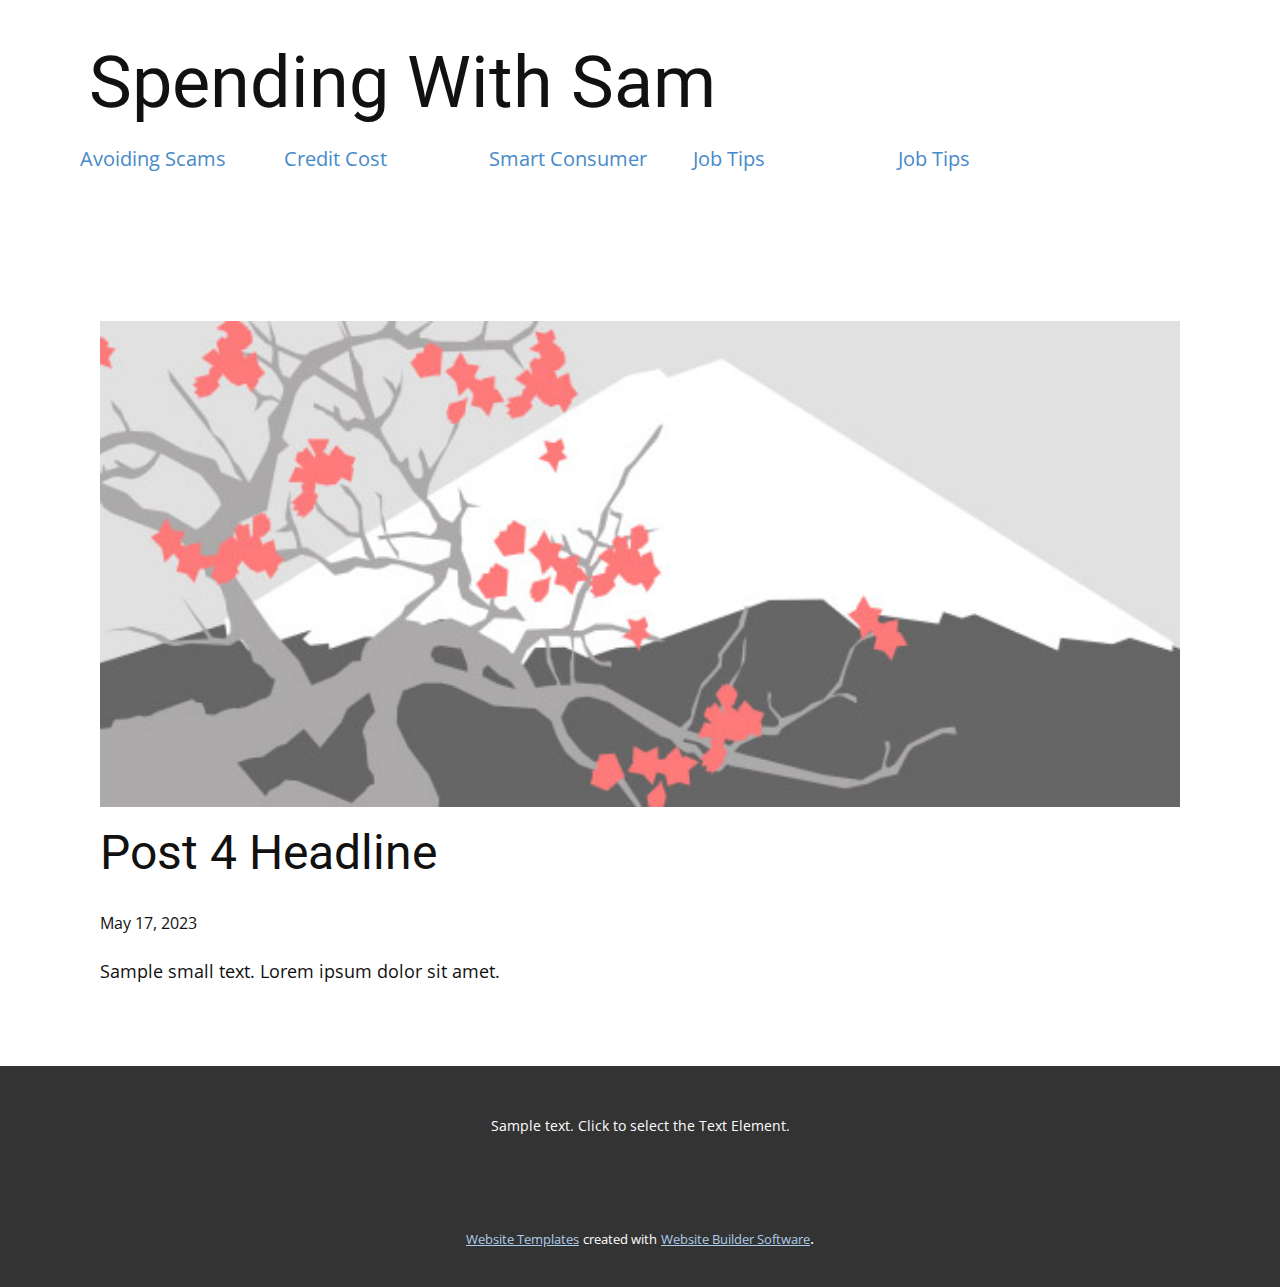
<file: blog/post-3.html>
<!DOCTYPE html>
<html style="font-size: 16px;" lang="en"><head>
    <meta name="viewport" content="width=device-width, initial-scale=1.0">
    <meta charset="utf-8">
    <meta name="keywords" content="Post 1 Headline">
    <meta name="description" content="">
    <title>Post 4 Headline</title>
    <link rel="stylesheet" href="../nicepage.css" media="screen">
<link rel="stylesheet" href="../Post-Template.css" media="screen">
    <script class="u-script" type="text/javascript" src="../jquery.js" defer=""></script>
    <script class="u-script" type="text/javascript" src="../nicepage.js" defer=""></script>
    <meta name="generator" content="Nicepage 5.9.10, nicepage.com">
    <link id="u-theme-google-font" rel="stylesheet" href="https://fonts.googleapis.com/css?family=Roboto:100,100i,300,300i,400,400i,500,500i,700,700i,900,900i|Open+Sans:300,300i,400,400i,500,500i,600,600i,700,700i,800,800i">
    
    
    <script type="application/ld+json">{
		"@context": "http://schema.org",
		"@type": "Organization",
		"name": "",
		"logo": "images/default-logo.png"
}</script>
    <meta name="theme-color" content="#478ac9">
  <meta data-intl-tel-input-cdn-path="intlTelInput/"></head>
  <body class="u-body u-xl-mode" data-lang="en"><header class="u-clearfix u-header u-header" id="sec-0305"><div class="u-clearfix u-sheet u-sheet-1">
        <a href="https://nicepage.com" class="u-image u-logo u-image-1">
          <img src="../images/default-logo.png" class="u-logo-image u-logo-image-1">
        </a>
        <nav class="u-menu u-menu-dropdown u-offcanvas u-menu-1">
          <div class="menu-collapse" style="font-size: 1rem; letter-spacing: 0px;">
            <a class="u-button-style u-custom-left-right-menu-spacing u-custom-padding-bottom u-custom-top-bottom-menu-spacing u-nav-link u-text-active-palette-1-base u-text-hover-palette-2-base" href="#">
              <svg class="u-svg-link" viewBox="0 0 24 24"><use xmlns:xlink="http://www.w3.org/1999/xlink" xlink:href="#menu-hamburger"></use></svg>
              <svg class="u-svg-content" version="1.1" id="menu-hamburger" viewBox="0 0 16 16" x="0px" y="0px" xmlns:xlink="http://www.w3.org/1999/xlink" xmlns="http://www.w3.org/2000/svg"><g><rect y="1" width="16" height="2"></rect><rect y="7" width="16" height="2"></rect><rect y="13" width="16" height="2"></rect>
</g></svg>
            </a>
          </div>
          <div class="u-nav-container">
            <ul class="u-nav u-unstyled u-nav-1"><li class="u-nav-item"><a class="u-button-style u-nav-link u-text-active-palette-1-base u-text-hover-palette-2-base" href="../Home.html" style="padding: 10px 20px;">Home</a>
</li><li class="u-nav-item"><a class="u-button-style u-nav-link u-text-active-palette-1-base u-text-hover-palette-2-base" href="../Credit-Cost.html" style="padding: 10px 20px;">Credit Cost</a>
</li><li class="u-nav-item"><a class="u-button-style u-nav-link u-text-active-palette-1-base u-text-hover-palette-2-base" href="../Avoiding-Scams.html" style="padding: 10px 20px;">Avoiding Scams</a>
</li><li class="u-nav-item"><a class="u-button-style u-nav-link u-text-active-palette-1-base u-text-hover-palette-2-base" href="../Job-Tips.html" style="padding: 10px 20px;">Job Tips</a>
</li><li class="u-nav-item"><a class="u-button-style u-nav-link u-text-active-palette-1-base u-text-hover-palette-2-base" href="../Smart-Cosumer.html" style="padding: 10px 20px;">Smart Cosumer</a>
</li></ul>
          </div>
          <div class="u-nav-container-collapse">
            <div class="u-black u-container-style u-inner-container-layout u-opacity u-opacity-95 u-sidenav">
              <div class="u-inner-container-layout u-sidenav-overflow">
                <div class="u-menu-close"></div>
                <ul class="u-align-center u-nav u-popupmenu-items u-unstyled u-nav-2"><li class="u-nav-item"><a class="u-button-style u-nav-link" href="../Home.html">Home</a>
</li><li class="u-nav-item"><a class="u-button-style u-nav-link" href="../Credit-Cost.html">Credit Cost</a>
</li><li class="u-nav-item"><a class="u-button-style u-nav-link" href="../Avoiding-Scams.html">Avoiding Scams</a>
</li><li class="u-nav-item"><a class="u-button-style u-nav-link" href="../Job-Tips.html">Job Tips</a>
</li><li class="u-nav-item"><a class="u-button-style u-nav-link" href="../Smart-Cosumer.html">Smart Cosumer</a>
</li></ul>
              </div>
            </div>
            <div class="u-black u-menu-overlay u-opacity u-opacity-70"></div>
          </div>
        </nav>
        <h1 class="u-text u-text-default u-text-1">Spending With Sam</h1>
        <div class="u-list u-list-1">
          <div class="u-repeater u-repeater-1">
            <div class="u-container-style u-list-item u-repeater-item">
              <div class="u-container-layout u-similar-container u-container-layout-1">
                <a href="../Avoiding-Scams.html" class="u-border-1 u-border-active-palette-2-base u-border-hover-palette-1-base u-border-no-left u-border-no-right u-border-no-top u-btn u-button-style u-custom-item u-none u-text-palette-1-base u-btn-1">Avoiding Scams</a>
              </div>
            </div>
            <div class="u-container-style u-list-item u-repeater-item">
              <div class="u-container-layout u-similar-container u-container-layout-2">
                <a href="../Credit-Cost.html" class="u-border-1 u-border-active-palette-2-base u-border-hover-palette-1-base u-border-no-left u-border-no-right u-border-no-top u-btn u-button-style u-custom-item u-none u-text-palette-1-base u-btn-2">Credit Cost</a>
              </div>
            </div>
            <div class="u-container-style u-list-item u-repeater-item">
              <div class="u-container-layout u-similar-container u-container-layout-3">
                <a href="#" class="u-border-1 u-border-active-palette-2-base u-border-hover-palette-1-base u-border-no-left u-border-no-right u-border-no-top u-btn u-button-style u-custom-item u-none u-text-palette-1-base u-btn-3">Smart Consumer</a>
              </div>
            </div>
            <div class="u-container-style u-list-item u-repeater-item">
              <div class="u-container-layout u-similar-container u-container-layout-4">
                <a href="../Job-Tips.html" class="u-border-1 u-border-active-palette-2-base u-border-hover-palette-1-base u-border-no-left u-border-no-right u-border-no-top u-btn u-button-style u-custom-item u-none u-text-palette-1-base u-btn-4">Job Tips</a>
              </div>
            </div>
            <div class="u-container-style u-list-item u-repeater-item">
              <div class="u-container-layout u-similar-container u-container-layout-5">
                <a href="../Job-Tips.html" class="u-border-1 u-border-active-palette-2-base u-border-hover-palette-1-base u-border-no-left u-border-no-right u-border-no-top u-btn u-button-style u-custom-item u-none u-text-palette-1-base u-btn-5">Job Tips</a>
              </div>
            </div>
          </div>
        </div>
      </div></header>
    <section class="u-align-center u-clearfix u-section-1" id="sec-8e47">
      <div class="u-clearfix u-sheet u-valign-middle-md u-valign-middle-sm u-valign-middle-xs u-sheet-1"><!--post_details--><!--post_details_options_json--><!--{"source":""}--><!--/post_details_options_json--><!--blog_post-->
        <div class="u-container-style u-expanded-width u-post-details u-post-details-1">
          <div class="u-container-layout u-valign-middle u-container-layout-1"><!--blog_post_image-->
            <img alt="" class="u-blog-control u-expanded-width u-image u-image-default u-image-1" src="../images/0fd3416c.jpeg"><!--/blog_post_image--><!--blog_post_header-->
            <h2 class="u-blog-control u-text u-text-1">Post 4 Headline</h2><!--/blog_post_header--><!--blog_post_metadata-->
            <div class="u-blog-control u-metadata u-metadata-1"><!--blog_post_metadata_date-->
              <span class="u-meta-date u-meta-icon">May 17, 2023</span><!--/blog_post_metadata_date--><!--blog_post_metadata_category-->
              <!--/blog_post_metadata_category--><!--blog_post_metadata_comments-->
              <!--/blog_post_metadata_comments-->
            </div><!--/blog_post_metadata--><!--blog_post_content-->
            <div class="u-align-justify u-blog-control u-post-content u-text u-text-2 fr-view">
  Sample small text. Lorem ipsum dolor sit amet.
  </div><!--/blog_post_content-->
          </div>
        </div><!--/blog_post--><!--/post_details-->
      </div>
    </section>
    
    
    <footer class="u-align-center u-clearfix u-footer u-grey-80 u-footer" id="sec-6144"><div class="u-clearfix u-sheet u-sheet-1">
        <p class="u-small-text u-text u-text-variant u-text-1">Sample text. Click to select the Text Element.</p>
      </div></footer>
    <section class="u-backlink u-clearfix u-grey-80">
      <a class="u-link" href="https://nicepage.com/website-templates" target="_blank">
        <span>Website Templates</span>
      </a>
      <p class="u-text">
        <span>created with</span>
      </p>
      <a class="u-link" href="" target="_blank">
        <span>Website Builder Software</span>
      </a>. 
    </section>
  
</body></html>
</file>
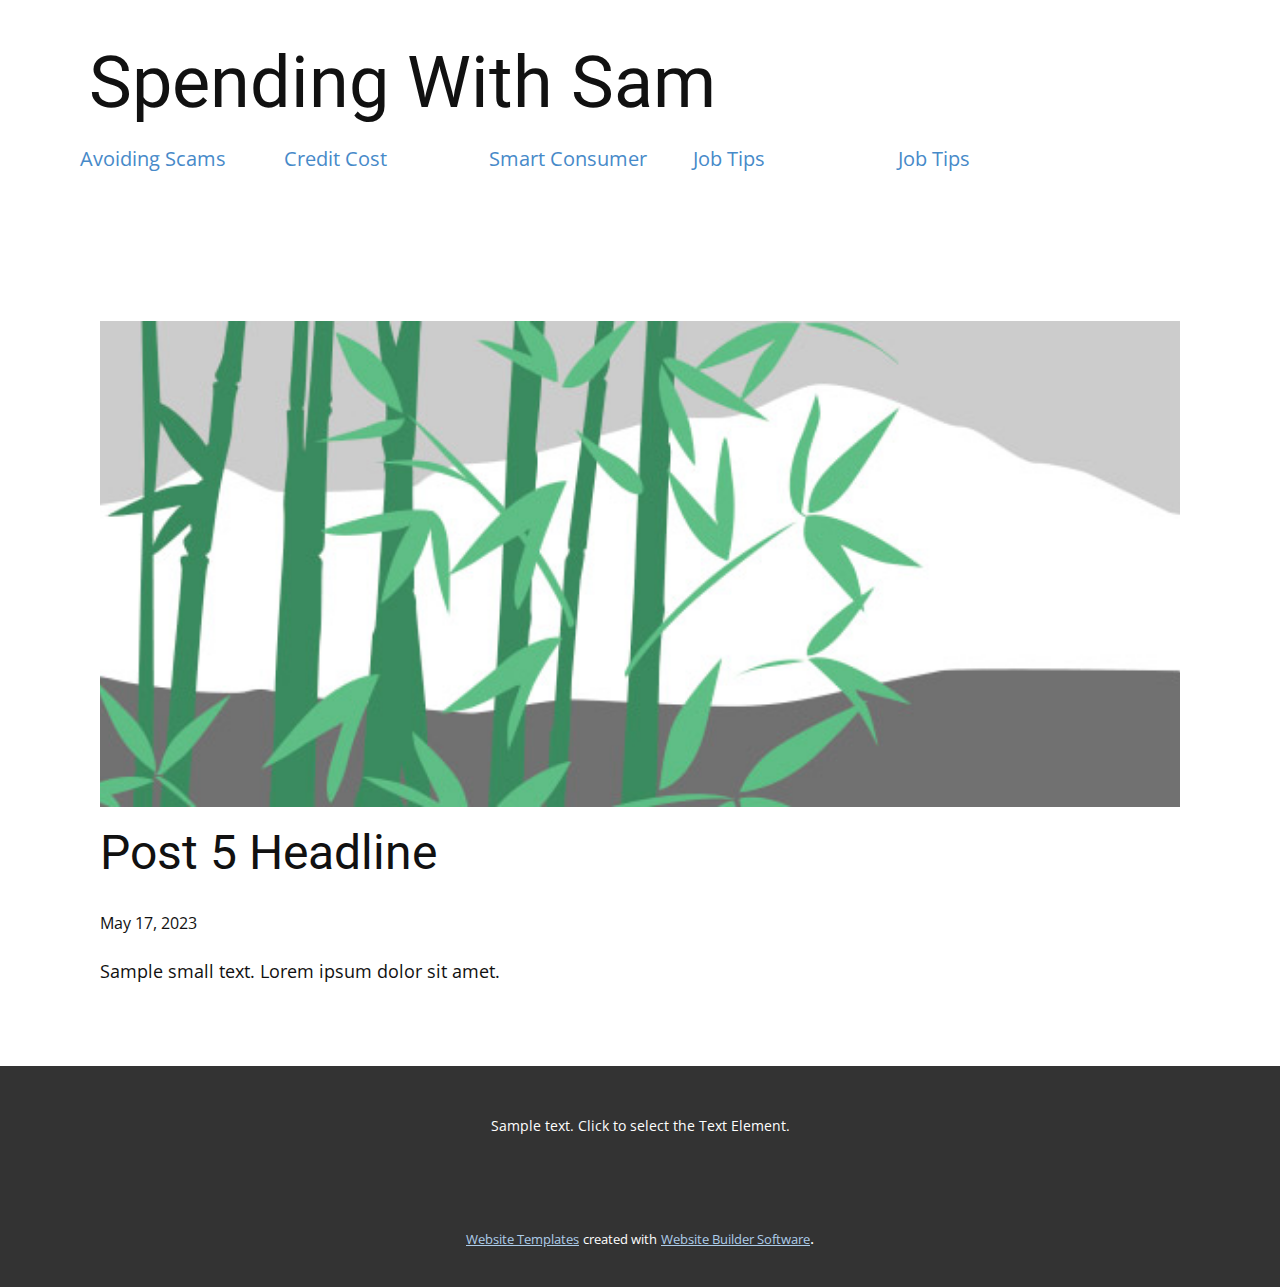
<file: blog/post-4.html>
<!DOCTYPE html>
<html style="font-size: 16px;" lang="en"><head>
    <meta name="viewport" content="width=device-width, initial-scale=1.0">
    <meta charset="utf-8">
    <meta name="keywords" content="Post 1 Headline">
    <meta name="description" content="">
    <title>Post 5 Headline</title>
    <link rel="stylesheet" href="../nicepage.css" media="screen">
<link rel="stylesheet" href="../Post-Template.css" media="screen">
    <script class="u-script" type="text/javascript" src="../jquery.js" defer=""></script>
    <script class="u-script" type="text/javascript" src="../nicepage.js" defer=""></script>
    <meta name="generator" content="Nicepage 5.9.10, nicepage.com">
    <link id="u-theme-google-font" rel="stylesheet" href="https://fonts.googleapis.com/css?family=Roboto:100,100i,300,300i,400,400i,500,500i,700,700i,900,900i|Open+Sans:300,300i,400,400i,500,500i,600,600i,700,700i,800,800i">
    
    
    <script type="application/ld+json">{
		"@context": "http://schema.org",
		"@type": "Organization",
		"name": "",
		"logo": "images/default-logo.png"
}</script>
    <meta name="theme-color" content="#478ac9">
  <meta data-intl-tel-input-cdn-path="intlTelInput/"></head>
  <body class="u-body u-xl-mode" data-lang="en"><header class="u-clearfix u-header u-header" id="sec-0305"><div class="u-clearfix u-sheet u-sheet-1">
        <a href="https://nicepage.com" class="u-image u-logo u-image-1">
          <img src="../images/default-logo.png" class="u-logo-image u-logo-image-1">
        </a>
        <nav class="u-menu u-menu-dropdown u-offcanvas u-menu-1">
          <div class="menu-collapse" style="font-size: 1rem; letter-spacing: 0px;">
            <a class="u-button-style u-custom-left-right-menu-spacing u-custom-padding-bottom u-custom-top-bottom-menu-spacing u-nav-link u-text-active-palette-1-base u-text-hover-palette-2-base" href="#">
              <svg class="u-svg-link" viewBox="0 0 24 24"><use xmlns:xlink="http://www.w3.org/1999/xlink" xlink:href="#menu-hamburger"></use></svg>
              <svg class="u-svg-content" version="1.1" id="menu-hamburger" viewBox="0 0 16 16" x="0px" y="0px" xmlns:xlink="http://www.w3.org/1999/xlink" xmlns="http://www.w3.org/2000/svg"><g><rect y="1" width="16" height="2"></rect><rect y="7" width="16" height="2"></rect><rect y="13" width="16" height="2"></rect>
</g></svg>
            </a>
          </div>
          <div class="u-nav-container">
            <ul class="u-nav u-unstyled u-nav-1"><li class="u-nav-item"><a class="u-button-style u-nav-link u-text-active-palette-1-base u-text-hover-palette-2-base" href="../Home.html" style="padding: 10px 20px;">Home</a>
</li><li class="u-nav-item"><a class="u-button-style u-nav-link u-text-active-palette-1-base u-text-hover-palette-2-base" href="../Credit-Cost.html" style="padding: 10px 20px;">Credit Cost</a>
</li><li class="u-nav-item"><a class="u-button-style u-nav-link u-text-active-palette-1-base u-text-hover-palette-2-base" href="../Avoiding-Scams.html" style="padding: 10px 20px;">Avoiding Scams</a>
</li><li class="u-nav-item"><a class="u-button-style u-nav-link u-text-active-palette-1-base u-text-hover-palette-2-base" href="../Job-Tips.html" style="padding: 10px 20px;">Job Tips</a>
</li><li class="u-nav-item"><a class="u-button-style u-nav-link u-text-active-palette-1-base u-text-hover-palette-2-base" href="../Smart-Cosumer.html" style="padding: 10px 20px;">Smart Cosumer</a>
</li></ul>
          </div>
          <div class="u-nav-container-collapse">
            <div class="u-black u-container-style u-inner-container-layout u-opacity u-opacity-95 u-sidenav">
              <div class="u-inner-container-layout u-sidenav-overflow">
                <div class="u-menu-close"></div>
                <ul class="u-align-center u-nav u-popupmenu-items u-unstyled u-nav-2"><li class="u-nav-item"><a class="u-button-style u-nav-link" href="../Home.html">Home</a>
</li><li class="u-nav-item"><a class="u-button-style u-nav-link" href="../Credit-Cost.html">Credit Cost</a>
</li><li class="u-nav-item"><a class="u-button-style u-nav-link" href="../Avoiding-Scams.html">Avoiding Scams</a>
</li><li class="u-nav-item"><a class="u-button-style u-nav-link" href="../Job-Tips.html">Job Tips</a>
</li><li class="u-nav-item"><a class="u-button-style u-nav-link" href="../Smart-Cosumer.html">Smart Cosumer</a>
</li></ul>
              </div>
            </div>
            <div class="u-black u-menu-overlay u-opacity u-opacity-70"></div>
          </div>
        </nav>
        <h1 class="u-text u-text-default u-text-1">Spending With Sam</h1>
        <div class="u-list u-list-1">
          <div class="u-repeater u-repeater-1">
            <div class="u-container-style u-list-item u-repeater-item">
              <div class="u-container-layout u-similar-container u-container-layout-1">
                <a href="../Avoiding-Scams.html" class="u-border-1 u-border-active-palette-2-base u-border-hover-palette-1-base u-border-no-left u-border-no-right u-border-no-top u-btn u-button-style u-custom-item u-none u-text-palette-1-base u-btn-1">Avoiding Scams</a>
              </div>
            </div>
            <div class="u-container-style u-list-item u-repeater-item">
              <div class="u-container-layout u-similar-container u-container-layout-2">
                <a href="../Credit-Cost.html" class="u-border-1 u-border-active-palette-2-base u-border-hover-palette-1-base u-border-no-left u-border-no-right u-border-no-top u-btn u-button-style u-custom-item u-none u-text-palette-1-base u-btn-2">Credit Cost</a>
              </div>
            </div>
            <div class="u-container-style u-list-item u-repeater-item">
              <div class="u-container-layout u-similar-container u-container-layout-3">
                <a href="#" class="u-border-1 u-border-active-palette-2-base u-border-hover-palette-1-base u-border-no-left u-border-no-right u-border-no-top u-btn u-button-style u-custom-item u-none u-text-palette-1-base u-btn-3">Smart Consumer</a>
              </div>
            </div>
            <div class="u-container-style u-list-item u-repeater-item">
              <div class="u-container-layout u-similar-container u-container-layout-4">
                <a href="../Job-Tips.html" class="u-border-1 u-border-active-palette-2-base u-border-hover-palette-1-base u-border-no-left u-border-no-right u-border-no-top u-btn u-button-style u-custom-item u-none u-text-palette-1-base u-btn-4">Job Tips</a>
              </div>
            </div>
            <div class="u-container-style u-list-item u-repeater-item">
              <div class="u-container-layout u-similar-container u-container-layout-5">
                <a href="../Job-Tips.html" class="u-border-1 u-border-active-palette-2-base u-border-hover-palette-1-base u-border-no-left u-border-no-right u-border-no-top u-btn u-button-style u-custom-item u-none u-text-palette-1-base u-btn-5">Job Tips</a>
              </div>
            </div>
          </div>
        </div>
      </div></header>
    <section class="u-align-center u-clearfix u-section-1" id="sec-8e47">
      <div class="u-clearfix u-sheet u-valign-middle-md u-valign-middle-sm u-valign-middle-xs u-sheet-1"><!--post_details--><!--post_details_options_json--><!--{"source":""}--><!--/post_details_options_json--><!--blog_post-->
        <div class="u-container-style u-expanded-width u-post-details u-post-details-1">
          <div class="u-container-layout u-valign-middle u-container-layout-1"><!--blog_post_image-->
            <img alt="" class="u-blog-control u-expanded-width u-image u-image-default u-image-1" src="../images/68f64b9d.jpeg"><!--/blog_post_image--><!--blog_post_header-->
            <h2 class="u-blog-control u-text u-text-1">Post 5 Headline</h2><!--/blog_post_header--><!--blog_post_metadata-->
            <div class="u-blog-control u-metadata u-metadata-1"><!--blog_post_metadata_date-->
              <span class="u-meta-date u-meta-icon">May 17, 2023</span><!--/blog_post_metadata_date--><!--blog_post_metadata_category-->
              <!--/blog_post_metadata_category--><!--blog_post_metadata_comments-->
              <!--/blog_post_metadata_comments-->
            </div><!--/blog_post_metadata--><!--blog_post_content-->
            <div class="u-align-justify u-blog-control u-post-content u-text u-text-2 fr-view">
  Sample small text. Lorem ipsum dolor sit amet.
  </div><!--/blog_post_content-->
          </div>
        </div><!--/blog_post--><!--/post_details-->
      </div>
    </section>
    
    
    <footer class="u-align-center u-clearfix u-footer u-grey-80 u-footer" id="sec-6144"><div class="u-clearfix u-sheet u-sheet-1">
        <p class="u-small-text u-text u-text-variant u-text-1">Sample text. Click to select the Text Element.</p>
      </div></footer>
    <section class="u-backlink u-clearfix u-grey-80">
      <a class="u-link" href="https://nicepage.com/website-templates" target="_blank">
        <span>Website Templates</span>
      </a>
      <p class="u-text">
        <span>created with</span>
      </p>
      <a class="u-link" href="" target="_blank">
        <span>Website Builder Software</span>
      </a>. 
    </section>
  
</body></html>
</file>
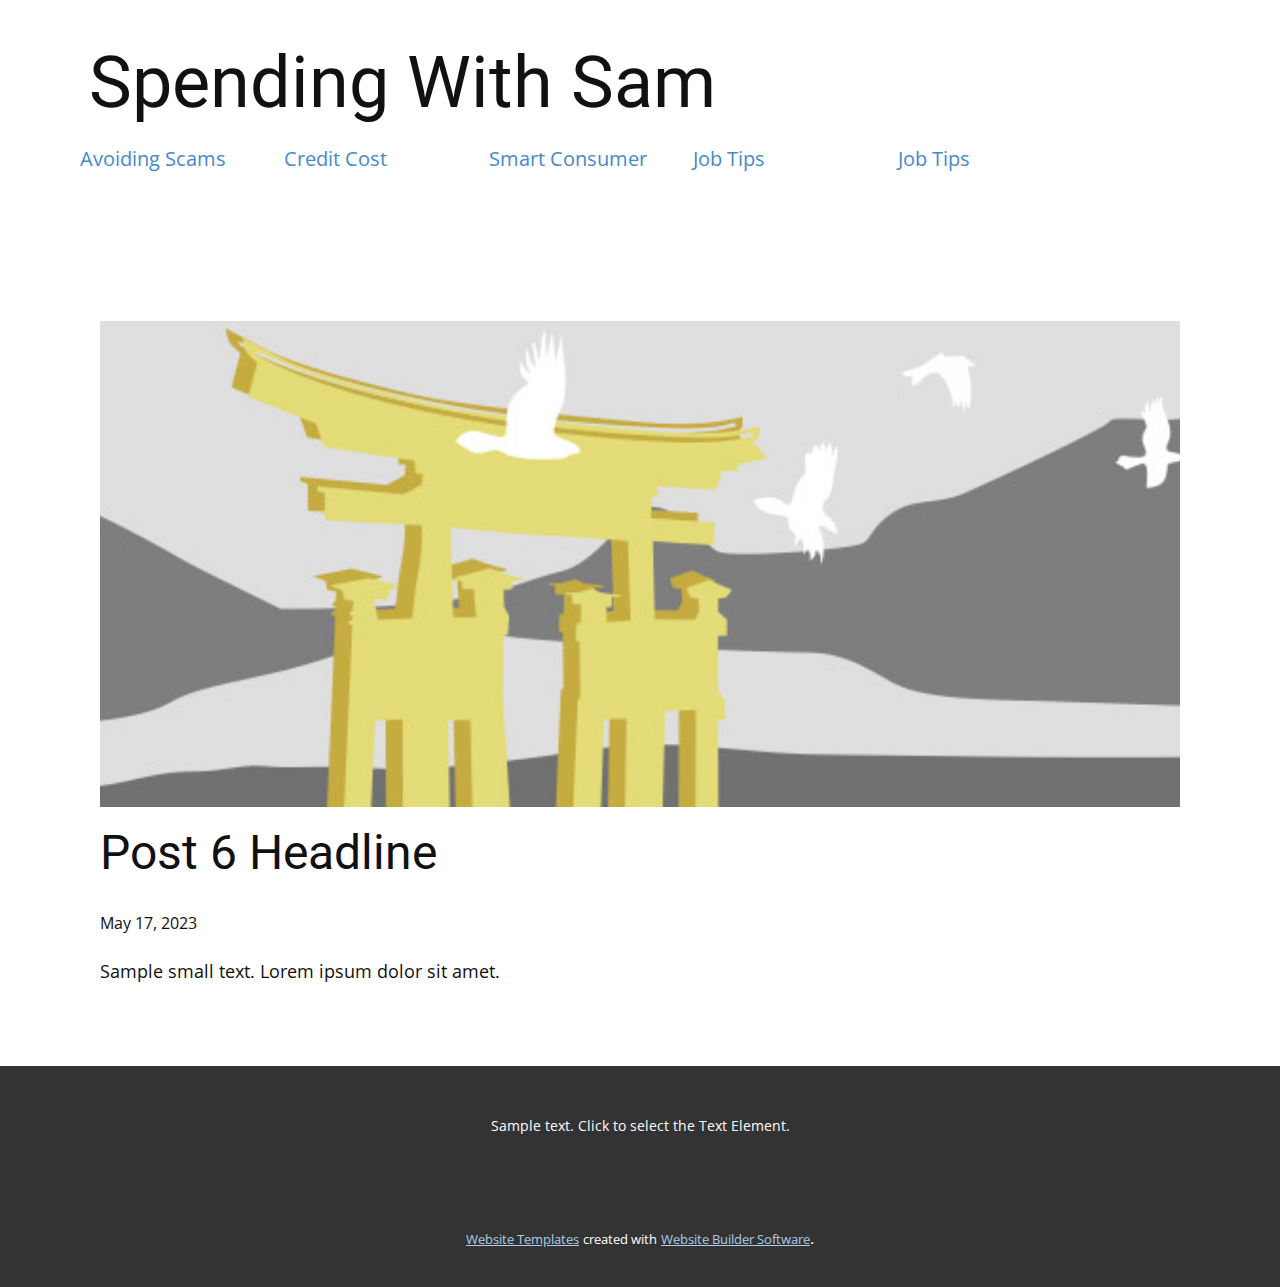
<file: blog/post-5.html>
<!DOCTYPE html>
<html style="font-size: 16px;" lang="en"><head>
    <meta name="viewport" content="width=device-width, initial-scale=1.0">
    <meta charset="utf-8">
    <meta name="keywords" content="Post 1 Headline">
    <meta name="description" content="">
    <title>Post 6 Headline</title>
    <link rel="stylesheet" href="../nicepage.css" media="screen">
<link rel="stylesheet" href="../Post-Template.css" media="screen">
    <script class="u-script" type="text/javascript" src="../jquery.js" defer=""></script>
    <script class="u-script" type="text/javascript" src="../nicepage.js" defer=""></script>
    <meta name="generator" content="Nicepage 5.9.10, nicepage.com">
    <link id="u-theme-google-font" rel="stylesheet" href="https://fonts.googleapis.com/css?family=Roboto:100,100i,300,300i,400,400i,500,500i,700,700i,900,900i|Open+Sans:300,300i,400,400i,500,500i,600,600i,700,700i,800,800i">
    
    
    <script type="application/ld+json">{
		"@context": "http://schema.org",
		"@type": "Organization",
		"name": "",
		"logo": "images/default-logo.png"
}</script>
    <meta name="theme-color" content="#478ac9">
  <meta data-intl-tel-input-cdn-path="intlTelInput/"></head>
  <body class="u-body u-xl-mode" data-lang="en"><header class="u-clearfix u-header u-header" id="sec-0305"><div class="u-clearfix u-sheet u-sheet-1">
        <a href="https://nicepage.com" class="u-image u-logo u-image-1">
          <img src="../images/default-logo.png" class="u-logo-image u-logo-image-1">
        </a>
        <nav class="u-menu u-menu-dropdown u-offcanvas u-menu-1">
          <div class="menu-collapse" style="font-size: 1rem; letter-spacing: 0px;">
            <a class="u-button-style u-custom-left-right-menu-spacing u-custom-padding-bottom u-custom-top-bottom-menu-spacing u-nav-link u-text-active-palette-1-base u-text-hover-palette-2-base" href="#">
              <svg class="u-svg-link" viewBox="0 0 24 24"><use xmlns:xlink="http://www.w3.org/1999/xlink" xlink:href="#menu-hamburger"></use></svg>
              <svg class="u-svg-content" version="1.1" id="menu-hamburger" viewBox="0 0 16 16" x="0px" y="0px" xmlns:xlink="http://www.w3.org/1999/xlink" xmlns="http://www.w3.org/2000/svg"><g><rect y="1" width="16" height="2"></rect><rect y="7" width="16" height="2"></rect><rect y="13" width="16" height="2"></rect>
</g></svg>
            </a>
          </div>
          <div class="u-nav-container">
            <ul class="u-nav u-unstyled u-nav-1"><li class="u-nav-item"><a class="u-button-style u-nav-link u-text-active-palette-1-base u-text-hover-palette-2-base" href="../Home.html" style="padding: 10px 20px;">Home</a>
</li><li class="u-nav-item"><a class="u-button-style u-nav-link u-text-active-palette-1-base u-text-hover-palette-2-base" href="../Credit-Cost.html" style="padding: 10px 20px;">Credit Cost</a>
</li><li class="u-nav-item"><a class="u-button-style u-nav-link u-text-active-palette-1-base u-text-hover-palette-2-base" href="../Avoiding-Scams.html" style="padding: 10px 20px;">Avoiding Scams</a>
</li><li class="u-nav-item"><a class="u-button-style u-nav-link u-text-active-palette-1-base u-text-hover-palette-2-base" href="../Job-Tips.html" style="padding: 10px 20px;">Job Tips</a>
</li><li class="u-nav-item"><a class="u-button-style u-nav-link u-text-active-palette-1-base u-text-hover-palette-2-base" href="../Smart-Cosumer.html" style="padding: 10px 20px;">Smart Cosumer</a>
</li></ul>
          </div>
          <div class="u-nav-container-collapse">
            <div class="u-black u-container-style u-inner-container-layout u-opacity u-opacity-95 u-sidenav">
              <div class="u-inner-container-layout u-sidenav-overflow">
                <div class="u-menu-close"></div>
                <ul class="u-align-center u-nav u-popupmenu-items u-unstyled u-nav-2"><li class="u-nav-item"><a class="u-button-style u-nav-link" href="../Home.html">Home</a>
</li><li class="u-nav-item"><a class="u-button-style u-nav-link" href="../Credit-Cost.html">Credit Cost</a>
</li><li class="u-nav-item"><a class="u-button-style u-nav-link" href="../Avoiding-Scams.html">Avoiding Scams</a>
</li><li class="u-nav-item"><a class="u-button-style u-nav-link" href="../Job-Tips.html">Job Tips</a>
</li><li class="u-nav-item"><a class="u-button-style u-nav-link" href="../Smart-Cosumer.html">Smart Cosumer</a>
</li></ul>
              </div>
            </div>
            <div class="u-black u-menu-overlay u-opacity u-opacity-70"></div>
          </div>
        </nav>
        <h1 class="u-text u-text-default u-text-1">Spending With Sam</h1>
        <div class="u-list u-list-1">
          <div class="u-repeater u-repeater-1">
            <div class="u-container-style u-list-item u-repeater-item">
              <div class="u-container-layout u-similar-container u-container-layout-1">
                <a href="../Avoiding-Scams.html" class="u-border-1 u-border-active-palette-2-base u-border-hover-palette-1-base u-border-no-left u-border-no-right u-border-no-top u-btn u-button-style u-custom-item u-none u-text-palette-1-base u-btn-1">Avoiding Scams</a>
              </div>
            </div>
            <div class="u-container-style u-list-item u-repeater-item">
              <div class="u-container-layout u-similar-container u-container-layout-2">
                <a href="../Credit-Cost.html" class="u-border-1 u-border-active-palette-2-base u-border-hover-palette-1-base u-border-no-left u-border-no-right u-border-no-top u-btn u-button-style u-custom-item u-none u-text-palette-1-base u-btn-2">Credit Cost</a>
              </div>
            </div>
            <div class="u-container-style u-list-item u-repeater-item">
              <div class="u-container-layout u-similar-container u-container-layout-3">
                <a href="#" class="u-border-1 u-border-active-palette-2-base u-border-hover-palette-1-base u-border-no-left u-border-no-right u-border-no-top u-btn u-button-style u-custom-item u-none u-text-palette-1-base u-btn-3">Smart Consumer</a>
              </div>
            </div>
            <div class="u-container-style u-list-item u-repeater-item">
              <div class="u-container-layout u-similar-container u-container-layout-4">
                <a href="../Job-Tips.html" class="u-border-1 u-border-active-palette-2-base u-border-hover-palette-1-base u-border-no-left u-border-no-right u-border-no-top u-btn u-button-style u-custom-item u-none u-text-palette-1-base u-btn-4">Job Tips</a>
              </div>
            </div>
            <div class="u-container-style u-list-item u-repeater-item">
              <div class="u-container-layout u-similar-container u-container-layout-5">
                <a href="../Job-Tips.html" class="u-border-1 u-border-active-palette-2-base u-border-hover-palette-1-base u-border-no-left u-border-no-right u-border-no-top u-btn u-button-style u-custom-item u-none u-text-palette-1-base u-btn-5">Job Tips</a>
              </div>
            </div>
          </div>
        </div>
      </div></header>
    <section class="u-align-center u-clearfix u-section-1" id="sec-8e47">
      <div class="u-clearfix u-sheet u-valign-middle-md u-valign-middle-sm u-valign-middle-xs u-sheet-1"><!--post_details--><!--post_details_options_json--><!--{"source":""}--><!--/post_details_options_json--><!--blog_post-->
        <div class="u-container-style u-expanded-width u-post-details u-post-details-1">
          <div class="u-container-layout u-valign-middle u-container-layout-1"><!--blog_post_image-->
            <img alt="" class="u-blog-control u-expanded-width u-image u-image-default u-image-1" src="../images/8ad73f3c.jpeg"><!--/blog_post_image--><!--blog_post_header-->
            <h2 class="u-blog-control u-text u-text-1">Post 6 Headline</h2><!--/blog_post_header--><!--blog_post_metadata-->
            <div class="u-blog-control u-metadata u-metadata-1"><!--blog_post_metadata_date-->
              <span class="u-meta-date u-meta-icon">May 17, 2023</span><!--/blog_post_metadata_date--><!--blog_post_metadata_category-->
              <!--/blog_post_metadata_category--><!--blog_post_metadata_comments-->
              <!--/blog_post_metadata_comments-->
            </div><!--/blog_post_metadata--><!--blog_post_content-->
            <div class="u-align-justify u-blog-control u-post-content u-text u-text-2 fr-view">
  Sample small text. Lorem ipsum dolor sit amet.
  </div><!--/blog_post_content-->
          </div>
        </div><!--/blog_post--><!--/post_details-->
      </div>
    </section>
    
    
    <footer class="u-align-center u-clearfix u-footer u-grey-80 u-footer" id="sec-6144"><div class="u-clearfix u-sheet u-sheet-1">
        <p class="u-small-text u-text u-text-variant u-text-1">Sample text. Click to select the Text Element.</p>
      </div></footer>
    <section class="u-backlink u-clearfix u-grey-80">
      <a class="u-link" href="https://nicepage.com/website-templates" target="_blank">
        <span>Website Templates</span>
      </a>
      <p class="u-text">
        <span>created with</span>
      </p>
      <a class="u-link" href="" target="_blank">
        <span>Website Builder Software</span>
      </a>. 
    </section>
  
</body></html>
</file>
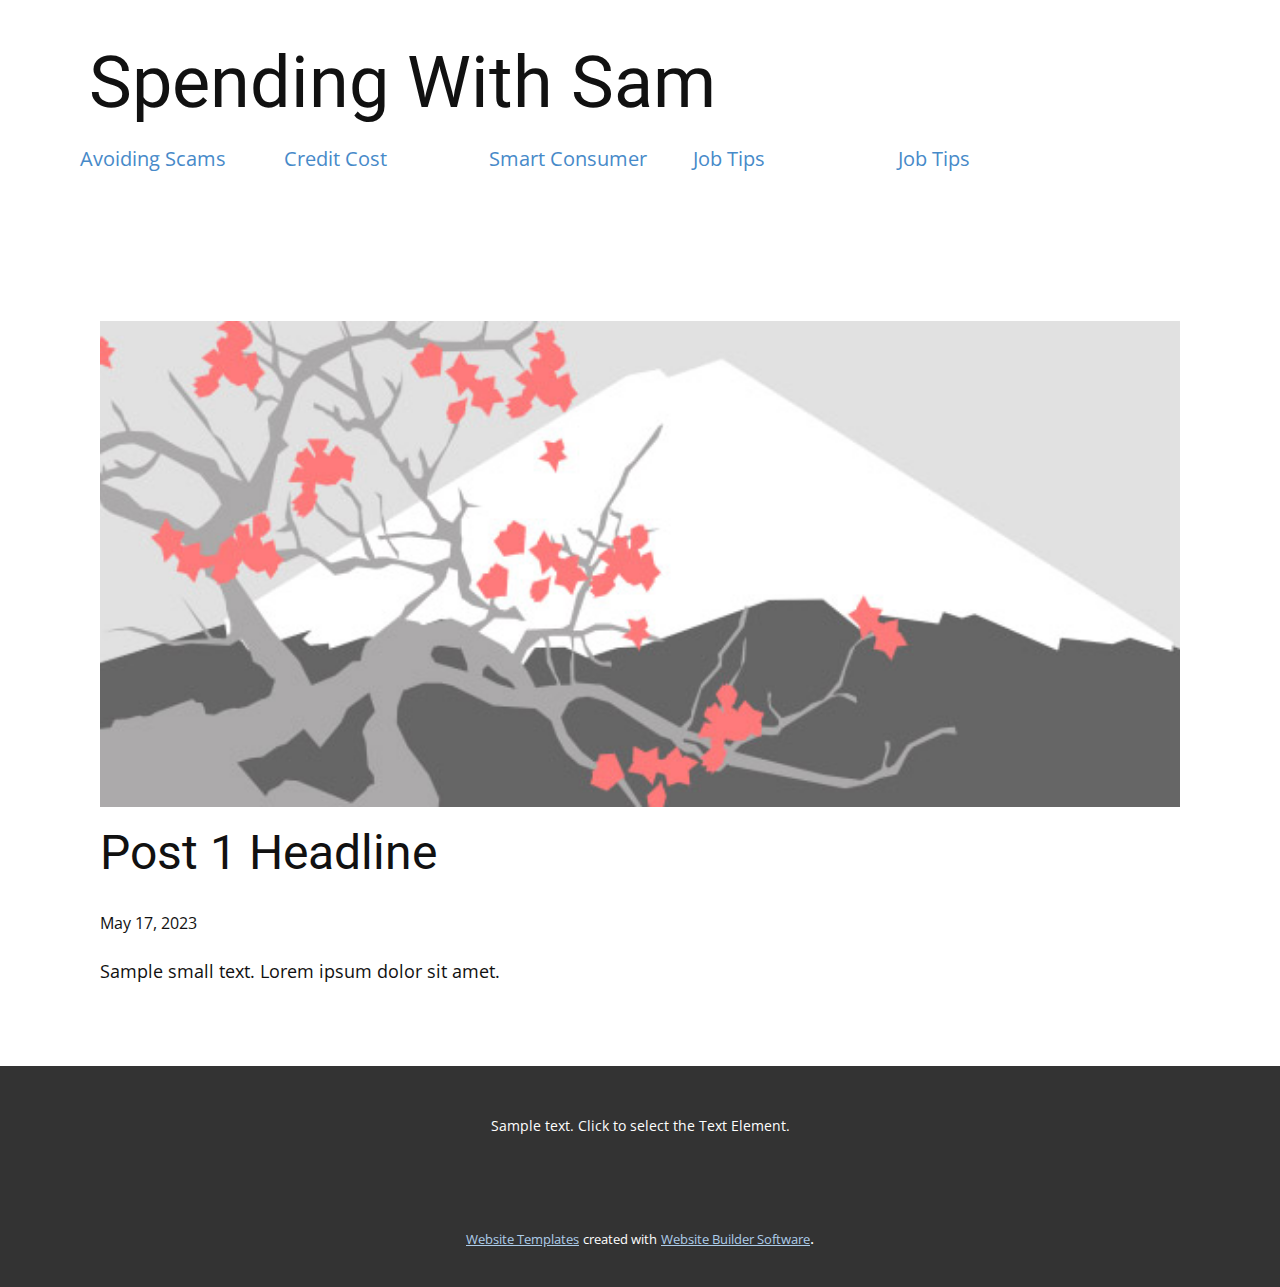
<file: blog/post.html>
<!DOCTYPE html>
<html style="font-size: 16px;" lang="en"><head>
    <meta name="viewport" content="width=device-width, initial-scale=1.0">
    <meta charset="utf-8">
    <meta name="keywords" content="Post 1 Headline">
    <meta name="description" content="">
    <title>Post 1 Headline</title>
    <link rel="stylesheet" href="../nicepage.css" media="screen">
<link rel="stylesheet" href="../Post-Template.css" media="screen">
    <script class="u-script" type="text/javascript" src="../jquery.js" defer=""></script>
    <script class="u-script" type="text/javascript" src="../nicepage.js" defer=""></script>
    <meta name="generator" content="Nicepage 5.9.10, nicepage.com">
    <link id="u-theme-google-font" rel="stylesheet" href="https://fonts.googleapis.com/css?family=Roboto:100,100i,300,300i,400,400i,500,500i,700,700i,900,900i|Open+Sans:300,300i,400,400i,500,500i,600,600i,700,700i,800,800i">
    
    
    <script type="application/ld+json">{
		"@context": "http://schema.org",
		"@type": "Organization",
		"name": "",
		"logo": "images/default-logo.png"
}</script>
    <meta name="theme-color" content="#478ac9">
  <meta data-intl-tel-input-cdn-path="intlTelInput/"></head>
  <body class="u-body u-xl-mode" data-lang="en"><header class="u-clearfix u-header u-header" id="sec-0305"><div class="u-clearfix u-sheet u-sheet-1">
        <a href="https://nicepage.com" class="u-image u-logo u-image-1">
          <img src="../images/default-logo.png" class="u-logo-image u-logo-image-1">
        </a>
        <nav class="u-menu u-menu-dropdown u-offcanvas u-menu-1">
          <div class="menu-collapse" style="font-size: 1rem; letter-spacing: 0px;">
            <a class="u-button-style u-custom-left-right-menu-spacing u-custom-padding-bottom u-custom-top-bottom-menu-spacing u-nav-link u-text-active-palette-1-base u-text-hover-palette-2-base" href="#">
              <svg class="u-svg-link" viewBox="0 0 24 24"><use xmlns:xlink="http://www.w3.org/1999/xlink" xlink:href="#menu-hamburger"></use></svg>
              <svg class="u-svg-content" version="1.1" id="menu-hamburger" viewBox="0 0 16 16" x="0px" y="0px" xmlns:xlink="http://www.w3.org/1999/xlink" xmlns="http://www.w3.org/2000/svg"><g><rect y="1" width="16" height="2"></rect><rect y="7" width="16" height="2"></rect><rect y="13" width="16" height="2"></rect>
</g></svg>
            </a>
          </div>
          <div class="u-nav-container">
            <ul class="u-nav u-unstyled u-nav-1"><li class="u-nav-item"><a class="u-button-style u-nav-link u-text-active-palette-1-base u-text-hover-palette-2-base" href="../Home.html" style="padding: 10px 20px;">Home</a>
</li><li class="u-nav-item"><a class="u-button-style u-nav-link u-text-active-palette-1-base u-text-hover-palette-2-base" href="../Credit-Cost.html" style="padding: 10px 20px;">Credit Cost</a>
</li><li class="u-nav-item"><a class="u-button-style u-nav-link u-text-active-palette-1-base u-text-hover-palette-2-base" href="../Avoiding-Scams.html" style="padding: 10px 20px;">Avoiding Scams</a>
</li><li class="u-nav-item"><a class="u-button-style u-nav-link u-text-active-palette-1-base u-text-hover-palette-2-base" href="../Job-Tips.html" style="padding: 10px 20px;">Job Tips</a>
</li><li class="u-nav-item"><a class="u-button-style u-nav-link u-text-active-palette-1-base u-text-hover-palette-2-base" href="../Smart-Cosumer.html" style="padding: 10px 20px;">Smart Cosumer</a>
</li></ul>
          </div>
          <div class="u-nav-container-collapse">
            <div class="u-black u-container-style u-inner-container-layout u-opacity u-opacity-95 u-sidenav">
              <div class="u-inner-container-layout u-sidenav-overflow">
                <div class="u-menu-close"></div>
                <ul class="u-align-center u-nav u-popupmenu-items u-unstyled u-nav-2"><li class="u-nav-item"><a class="u-button-style u-nav-link" href="../Home.html">Home</a>
</li><li class="u-nav-item"><a class="u-button-style u-nav-link" href="../Credit-Cost.html">Credit Cost</a>
</li><li class="u-nav-item"><a class="u-button-style u-nav-link" href="../Avoiding-Scams.html">Avoiding Scams</a>
</li><li class="u-nav-item"><a class="u-button-style u-nav-link" href="../Job-Tips.html">Job Tips</a>
</li><li class="u-nav-item"><a class="u-button-style u-nav-link" href="../Smart-Cosumer.html">Smart Cosumer</a>
</li></ul>
              </div>
            </div>
            <div class="u-black u-menu-overlay u-opacity u-opacity-70"></div>
          </div>
        </nav>
        <h1 class="u-text u-text-default u-text-1">Spending With Sam</h1>
        <div class="u-list u-list-1">
          <div class="u-repeater u-repeater-1">
            <div class="u-container-style u-list-item u-repeater-item">
              <div class="u-container-layout u-similar-container u-container-layout-1">
                <a href="../Avoiding-Scams.html" class="u-border-1 u-border-active-palette-2-base u-border-hover-palette-1-base u-border-no-left u-border-no-right u-border-no-top u-btn u-button-style u-custom-item u-none u-text-palette-1-base u-btn-1">Avoiding Scams</a>
              </div>
            </div>
            <div class="u-container-style u-list-item u-repeater-item">
              <div class="u-container-layout u-similar-container u-container-layout-2">
                <a href="../Credit-Cost.html" class="u-border-1 u-border-active-palette-2-base u-border-hover-palette-1-base u-border-no-left u-border-no-right u-border-no-top u-btn u-button-style u-custom-item u-none u-text-palette-1-base u-btn-2">Credit Cost</a>
              </div>
            </div>
            <div class="u-container-style u-list-item u-repeater-item">
              <div class="u-container-layout u-similar-container u-container-layout-3">
                <a href="#" class="u-border-1 u-border-active-palette-2-base u-border-hover-palette-1-base u-border-no-left u-border-no-right u-border-no-top u-btn u-button-style u-custom-item u-none u-text-palette-1-base u-btn-3">Smart Consumer</a>
              </div>
            </div>
            <div class="u-container-style u-list-item u-repeater-item">
              <div class="u-container-layout u-similar-container u-container-layout-4">
                <a href="../Job-Tips.html" class="u-border-1 u-border-active-palette-2-base u-border-hover-palette-1-base u-border-no-left u-border-no-right u-border-no-top u-btn u-button-style u-custom-item u-none u-text-palette-1-base u-btn-4">Job Tips</a>
              </div>
            </div>
            <div class="u-container-style u-list-item u-repeater-item">
              <div class="u-container-layout u-similar-container u-container-layout-5">
                <a href="../Job-Tips.html" class="u-border-1 u-border-active-palette-2-base u-border-hover-palette-1-base u-border-no-left u-border-no-right u-border-no-top u-btn u-button-style u-custom-item u-none u-text-palette-1-base u-btn-5">Job Tips</a>
              </div>
            </div>
          </div>
        </div>
      </div></header>
    <section class="u-align-center u-clearfix u-section-1" id="sec-8e47">
      <div class="u-clearfix u-sheet u-valign-middle-md u-valign-middle-sm u-valign-middle-xs u-sheet-1"><!--post_details--><!--post_details_options_json--><!--{"source":""}--><!--/post_details_options_json--><!--blog_post-->
        <div class="u-container-style u-expanded-width u-post-details u-post-details-1">
          <div class="u-container-layout u-valign-middle u-container-layout-1"><!--blog_post_image-->
            <img alt="" class="u-blog-control u-expanded-width u-image u-image-default u-image-1" src="../images/0fd3416c.jpeg"><!--/blog_post_image--><!--blog_post_header-->
            <h2 class="u-blog-control u-text u-text-1">Post 1 Headline</h2><!--/blog_post_header--><!--blog_post_metadata-->
            <div class="u-blog-control u-metadata u-metadata-1"><!--blog_post_metadata_date-->
              <span class="u-meta-date u-meta-icon">May 17, 2023</span><!--/blog_post_metadata_date--><!--blog_post_metadata_category-->
              <!--/blog_post_metadata_category--><!--blog_post_metadata_comments-->
              <!--/blog_post_metadata_comments-->
            </div><!--/blog_post_metadata--><!--blog_post_content-->
            <div class="u-align-justify u-blog-control u-post-content u-text u-text-2 fr-view">
  Sample small text. Lorem ipsum dolor sit amet.
  </div><!--/blog_post_content-->
          </div>
        </div><!--/blog_post--><!--/post_details-->
      </div>
    </section>
    
    
    <footer class="u-align-center u-clearfix u-footer u-grey-80 u-footer" id="sec-6144"><div class="u-clearfix u-sheet u-sheet-1">
        <p class="u-small-text u-text u-text-variant u-text-1">Sample text. Click to select the Text Element.</p>
      </div></footer>
    <section class="u-backlink u-clearfix u-grey-80">
      <a class="u-link" href="https://nicepage.com/website-templates" target="_blank">
        <span>Website Templates</span>
      </a>
      <p class="u-text">
        <span>created with</span>
      </p>
      <a class="u-link" href="" target="_blank">
        <span>Website Builder Software</span>
      </a>. 
    </section>
  
</body></html>
</file>
